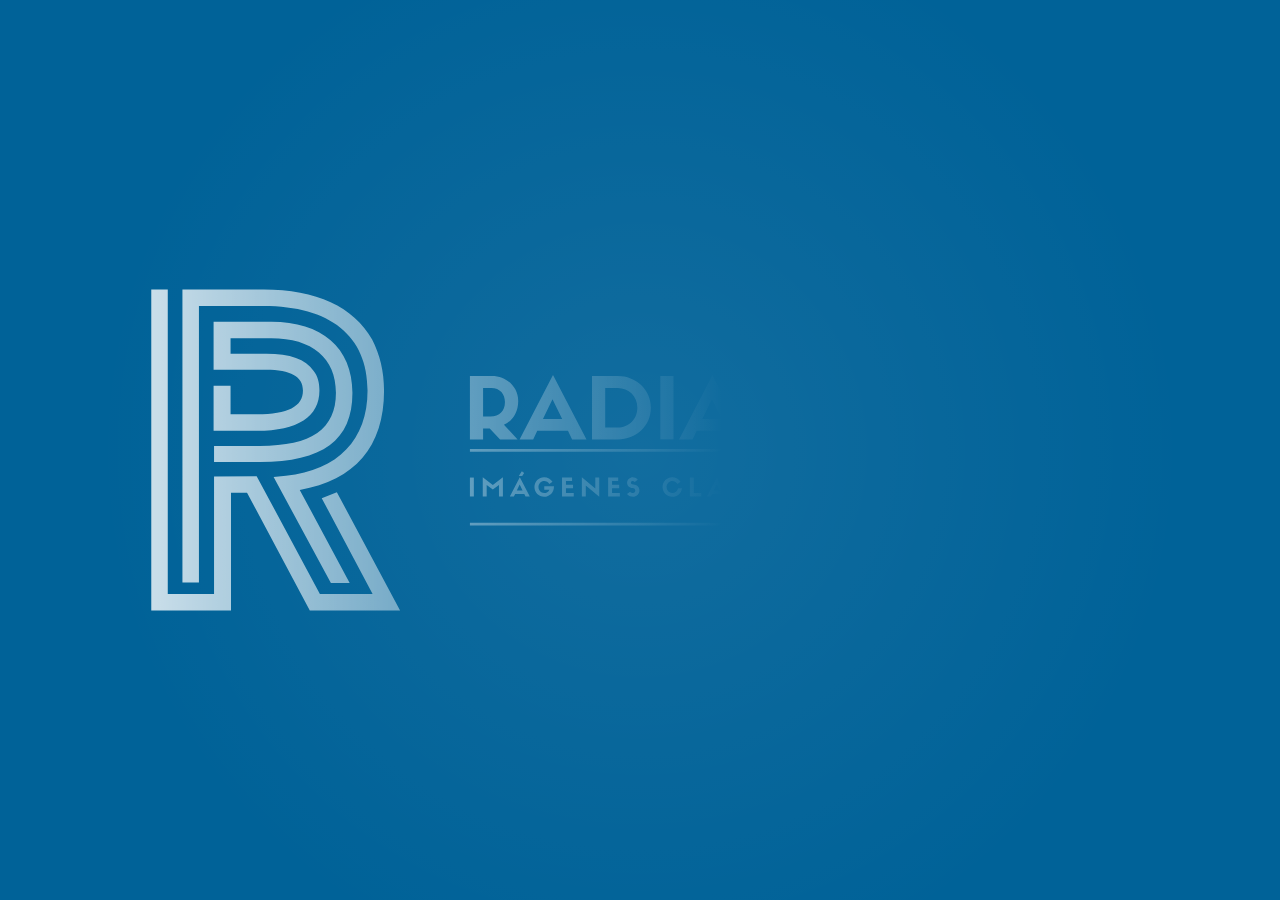
<file: index.html>
<!DOCTYPE html>
<html lang="es">
   <head>
      <!-- basic -->
      <meta charset="utf-8">
      <meta http-equiv="X-UA-Compatible" content="IE=edge">
      <!-- mobile metas -->
      <meta name="viewport" content="width=device-width, initial-scale=1">
      <meta name="viewport" content="initial-scale=1, maximum-scale=1">
      <link rel="icon" type="image/jpg" href="images/logo/Logo Azul.svg"/>
      <!-- site metas -->
      <title>RadiantView</title>
      <meta name="keywords" content="">
      <meta name="description" content="">
      <meta name="author" content="">
      <link rel="stylesheet" href="css/style.css" />
   </head>
   <body class="dashboard dashboard_1">
      <div id="intro">
         <img src="images/logo/IntroWEB.svg" alt="Imagen de introducción">
     </div>
      <script src="js/jquery.min.js"></script>
      <script src="js/popper.min.js"></script>
      <script src="js/bootstrap.min.js"></script>
      <!-- wow animation -->
      <script src="js/animate.js"></script>
      <!-- select country -->
      <script src="js/bootstrap-select.js"></script>
      <!-- owl carousel -->
      <script src="js/owl.carousel.js"></script> 
      <!-- nice scrollbar -->
      <script src="js/perfect-scrollbar.min.js"></script>
      <script>
         var ps = new PerfectScrollbar('#sidebar');
      </script>
      <!-- custom js -->
      <script src="js/custom.js"></script>
   </body>
</html>
</file>
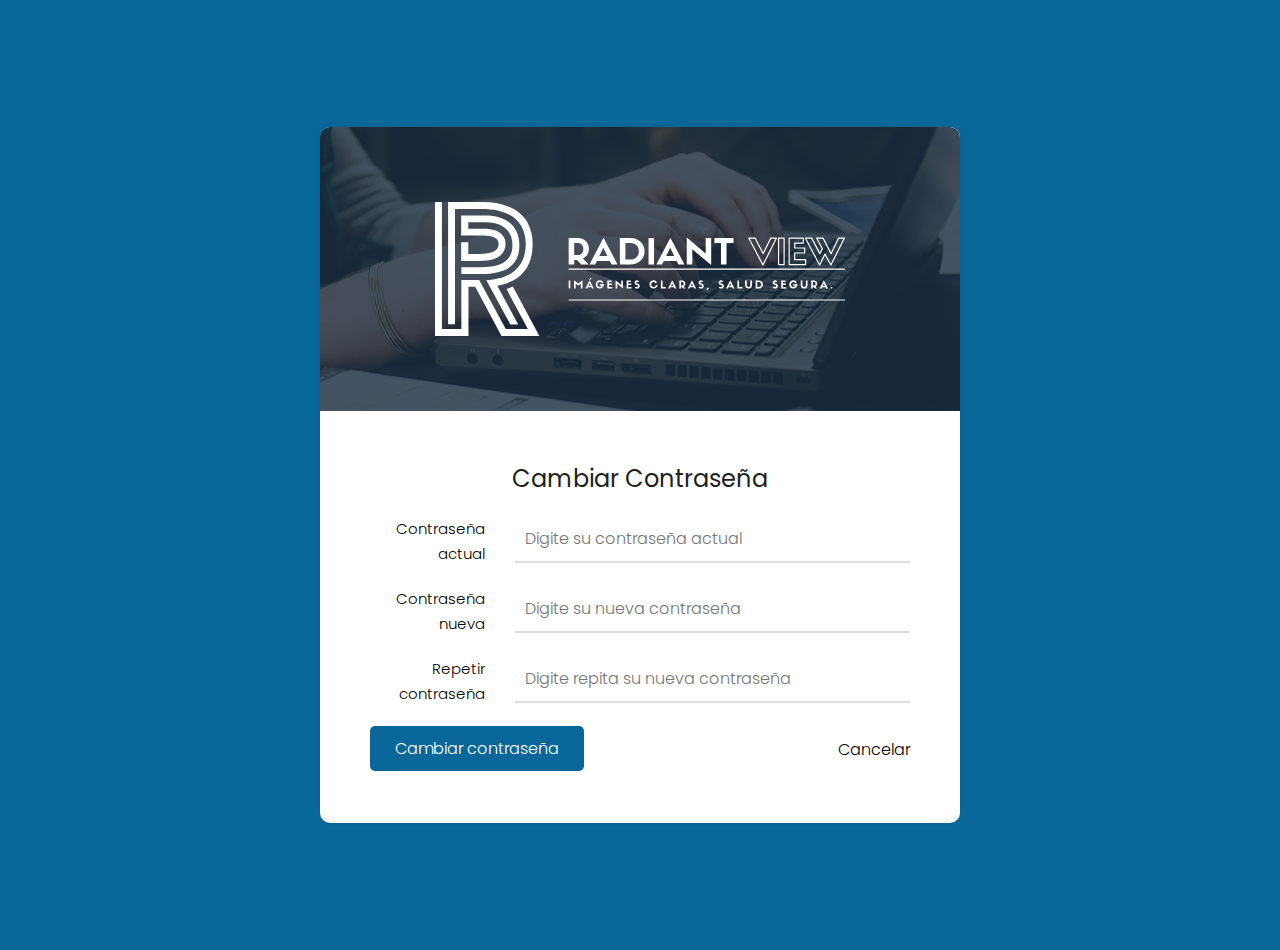
<file: CamContras.html>
<!DOCTYPE html>
<html lang="en">
   <head>
      <!-- basic -->
      <meta charset="utf-8">
      <meta http-equiv="X-UA-Compatible" content="IE=edge">
      <!-- mobile metas -->
      <meta name="viewport" content="width=device-width, initial-scale=1">
      <meta name="viewport" content="initial-scale=1, maximum-scale=1">
      <link rel="icon" type="image/jpg" href="images/logo/Logo Azul.svg"/>
      <!-- site metas -->
      <title>RadiantView - Cambiar Contraseña</title>
      <meta name="keywords" content="">
      <meta name="description" content="">
      <meta name="author" content="">
      <!-- site icon -->
      <link rel="icon" href="images/fevicon.png" type="image/png" />
      <!-- bootstrap css -->
      <link rel="stylesheet" href="css/bootstrap.min.css" />
      <!-- site css -->
      <link rel="stylesheet" href="css/style.css" />
      <!-- responsive css -->
      <link rel="stylesheet" href="css/responsive.css" />
      <!-- select bootstrap -->
      <link rel="stylesheet" href="css/bootstrap-select.css" />
      <!-- custom css -->
      <link rel="stylesheet" href="css/custom.css" />
      <!--[if lt IE 9]>
      <script src="https://oss.maxcdn.com/libs/html5shiv/3.7.0/html5shiv.js"></script>
      <script src="https://oss.maxcdn.com/libs/respond.js/1.4.2/respond.min.js"></script>
      <![endif]-->
   </head>
   <body class="inner_page login">
      <div class="full_container_form">
         <div class="container">
            <div class="center verticle_center full_height">
               <div class="login_section">
                  <div class="logo_login">
                     <div class="center">
                        <img width="410" src="images/logo/Logo Amplio Blanco.svg" alt="#" />
                     </div>
                  </div>
                  <div class="login_form">
                     <form>
                        <fieldset>
                           <div class="field text-center">
                              <h1>Cambiar Contraseña</h1>
                           </div>
                           <div class="field">
                              <label class="label_field">Contraseña actual</label>
                              <input type="email" name="email" placeholder="Digite su contraseña actual" />
                           </div>
                           <div class="field">
                              <label class="label_field">Contraseña nueva</label>
                              <input type="email" name="email" placeholder="Digite su nueva contraseña" />
                           </div>
                           <div class="field">
                              <label class="label_field">Repetir contraseña</label>
                              <input type="email" name="email" placeholder="Digite repita su nueva contraseña" />
                           </div>
                           <div class="field">
                              <a class="forgot" href="PagPrincipal.html">Cancelar</a>
                           </div>
                           <div class="field">
                              <a href="PagPrincipal.html" class="main_bt">Cambiar contraseña</a>
                           </div>
                        </fieldset>
                     </form>
                  </div>
               </div>
            </div>
         </div>
      </div>
      <!-- jQuery -->
      <script src="js/jquery.min.js"></script>
      <script src="js/popper.min.js"></script>
      <script src="js/bootstrap.min.js"></script>
      <!-- custom js -->
      <script src="js/custom.js"></script>
   </body>
</html>
</file>
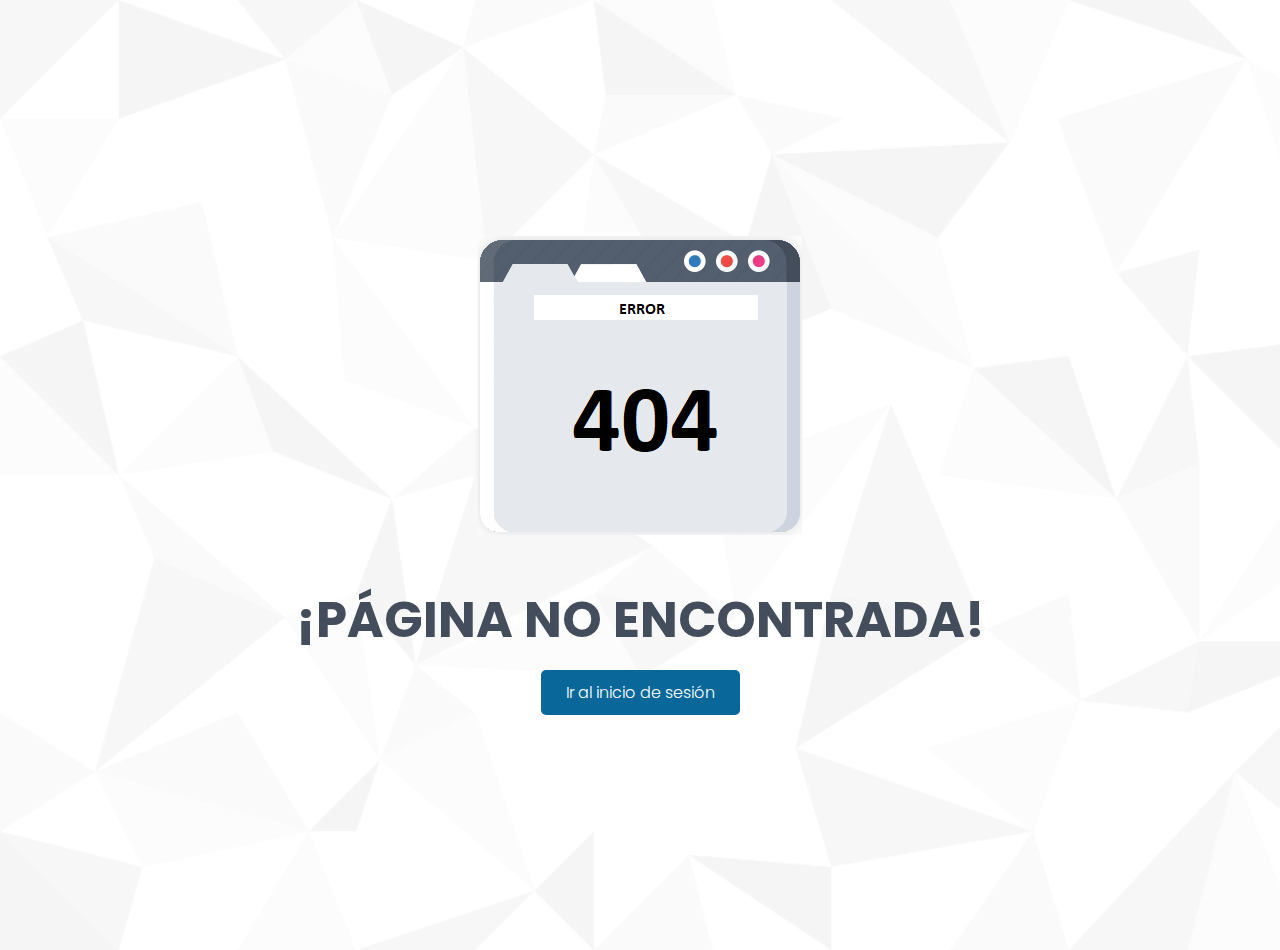
<file: Err404.html>
<!DOCTYPE html>
<html lang="en">
   <head>
      <!-- basic -->
      <meta charset="utf-8">
      <meta http-equiv="X-UA-Compatible" content="IE=edge">
      <!-- mobile metas -->
      <meta name="viewport" content="width=device-width, initial-scale=1">
      <meta name="viewport" content="initial-scale=1, maximum-scale=1">
      <!-- site metas -->
      <title>RadiantView - Error 404</title>
      <meta name="keywords" content="">
      <meta name="description" content="">
      <meta name="author" content="">
      <!-- site icon -->
      <link rel="icon" href="images/fevicon.png" type="image/png" />
      <!-- bootstrap css -->
      <link rel="stylesheet" href="css/bootstrap.min.css" />
      <!-- site css -->
      <link rel="stylesheet" href="css/style.css" />
      <!-- responsive css -->
      <link rel="stylesheet" href="css/responsive.css" />
      <!-- select bootstrap -->
      <link rel="stylesheet" href="css/bootstrap-select.css" />
      <!-- scrollbar css -->
      <link rel="stylesheet" href="css/perfect-scrollbar.css" />
      <!-- custom css -->
      <link rel="stylesheet" href="css/custom.css" />
      <!--[if lt IE 9]>
      <script src="https://oss.maxcdn.com/libs/html5shiv/3.7.0/html5shiv.js"></script>
      <script src="https://oss.maxcdn.com/libs/respond.js/1.4.2/respond.min.js"></script>
      <![endif]-->
   </head>
   <body class="inner_page error_404">
      <div class="full_container">
         <div class="container">
            <div class="center verticle_center full_height">
               <div class="error_page">
                  <div class="center">
                     <div class="error_icon">
                        <img class="img-responsive" src="images/layout_img/Error404.png" alt="#">
                     </div>
                  </div>
                  <br>
                  <h3>¡PÁGINA NO ENCONTRADA!</h3>
                  <div class="center"><a class="main_bt" href="IniSesion.html">Ir al inicio de sesión</a></div>
               </div>
            </div>
         </div>
      </div>
      <!-- jQuery -->
      <script src="js/jquery.min.js"></script>
      <script src="js/popper.min.js"></script>
      <script src="js/bootstrap.min.js"></script>
      <!-- custom js -->
      <script src="js/custom.js"></script>
   </body>
</html>
</file>
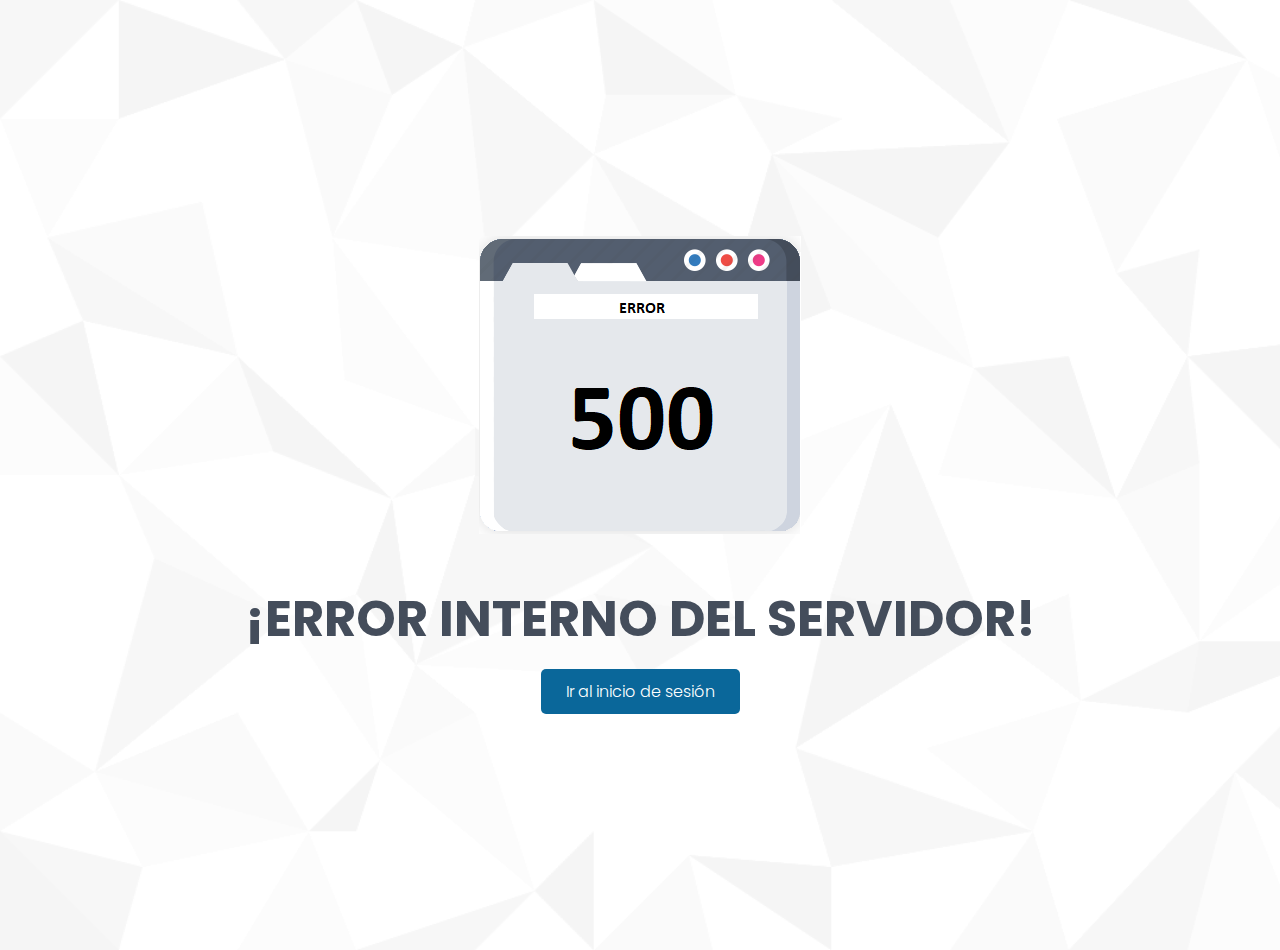
<file: Err500.html>
<!DOCTYPE html>
<html lang="en">
   <head>
      <!-- basic -->
      <meta charset="utf-8">
      <meta http-equiv="X-UA-Compatible" content="IE=edge">
      <!-- mobile metas -->
      <meta name="viewport" content="width=device-width, initial-scale=1">
      <meta name="viewport" content="initial-scale=1, maximum-scale=1">
      <link rel="icon" type="image/jpg" href="images/logo/Logo Azul.svg"/>
      <!-- site metas -->
      <title>RadiantView - Error 500</title>
      <meta name="keywords" content="">
      <meta name="description" content="">
      <meta name="author" content="">
      <!-- site icon -->
      <link rel="icon" href="images/fevicon.png" type="image/png" />
      <!-- bootstrap css -->
      <link rel="stylesheet" href="css/bootstrap.min.css" />
      <!-- site css -->
      <link rel="stylesheet" href="css/style.css" />
      <!-- responsive css -->
      <link rel="stylesheet" href="css/responsive.css" />
      <!-- select bootstrap -->
      <link rel="stylesheet" href="css/bootstrap-select.css" />
      <!-- scrollbar css -->
      <link rel="stylesheet" href="css/perfect-scrollbar.css" />
      <!-- custom css -->
      <link rel="stylesheet" href="css/custom.css" />
      <!--[if lt IE 9]>
      <script src="https://oss.maxcdn.com/libs/html5shiv/3.7.0/html5shiv.js"></script>
      <script src="https://oss.maxcdn.com/libs/respond.js/1.4.2/respond.min.js"></script>
      <![endif]-->
   </head>
   <body class="inner_page error_404">
      <div class="full_container">
         <div class="container">
            <div class="center verticle_center full_height">
               <div class="error_page">
                  <div class="center">
                     <div class="error_icon">
                        <img class="img-responsive" src="images/layout_img/Error500.png" alt="#">
                     </div>
                  </div>
                  <br>
                  <h3>¡ERROR INTERNO DEL SERVIDOR!</h3>
                  <div class="center"><a class="main_bt" href="IniSesion.html".html">Ir al inicio de sesión</a></div>
               </div>
            </div>
         </div>
      </div>
      <!-- jQuery -->
      <script src="js/jquery.min.js"></script>
      <script src="js/popper.min.js"></script>
      <script src="js/bootstrap.min.js"></script>
      <!-- custom js -->
      <script src="js/custom.js"></script>
   </body>
</html>
</file>
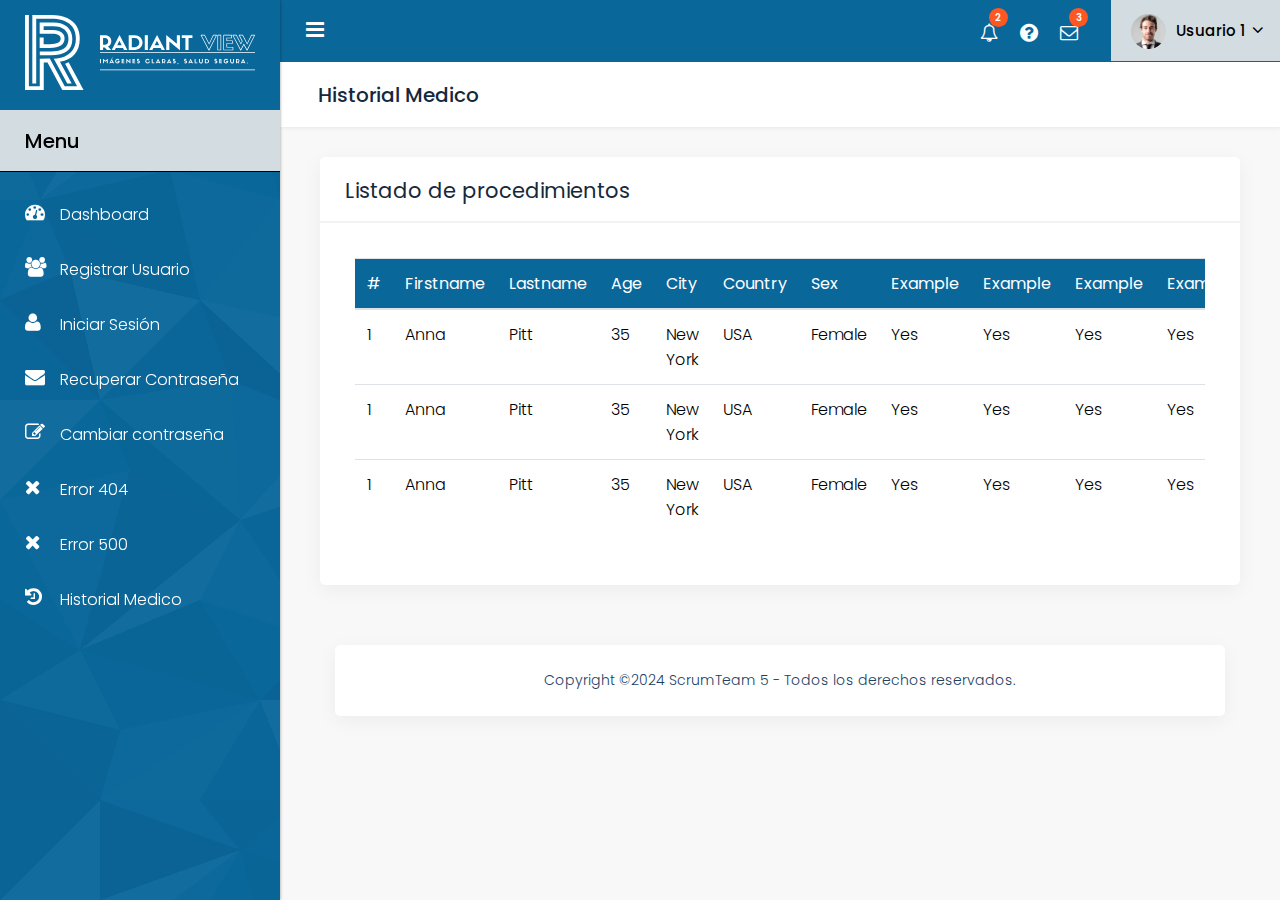
<file: HisMedico.html>
<!DOCTYPE html>
<html lang="es">
   <head>
      <!-- basic -->
      <meta charset="utf-8">
      <meta http-equiv="X-UA-Compatible" content="IE=edge">
      <!-- mobile metas -->
      <meta name="viewport" content="width=device-width, initial-scale=1">
      <meta name="viewport" content="initial-scale=1, maximum-scale=1">
      <link rel="icon" type="image/jpg" href="images/logo/Logo Azul.svg"/>
      <!-- site metas -->
      <title>RadiantView - Historial Medico</title>
      <meta name="keywords" content="">
      <meta name="description" content="">
      <meta name="author" content="">
      <!-- site icon -->
      <link rel="icon" href="images/fevicon.png" type="image/png" />
      <!-- bootstrap css -->
      <link rel="stylesheet" href="css/bootstrap.min.css" />
      <!-- site css -->
      <link rel="stylesheet" href="css/style.css" />
      <!-- responsive css -->
      <link rel="stylesheet" href="css/responsive.css" />
      <!-- select bootstrap -->
      <link rel="stylesheet" href="css/bootstrap-select.css" />
      <!-- scrollbar css -->
      <link rel="stylesheet" href="css/perfect-scrollbar.css" />
      <!-- custom css -->
      <link rel="stylesheet" href="css/custom.css" />
      <!--[if lt IE 9]>
      <script src="https://oss.maxcdn.com/libs/html5shiv/3.7.0/html5shiv.js"></script>
      <script src="https://oss.maxcdn.com/libs/respond.js/1.4.2/respond.min.js"></script>
      <![endif]-->
   </head>

   <body class="dashboard dashboard_1">
      <div class="full_container">
         <div class="inner_container">
            <!-- Sidebar  -->
            <nav id="sidebar">
               <div class="sidebar_blog_1">
                  <div class="sidebar-header">
                     <div class="logo_section">
                        <a href="PagPrincipal.html"><img class="logo_icon img-responsive" src="images/logo/Logo Azul.svg" alt="#" /></a>
                     </div>
                  </div>
                  <div class="sidebar_user_info">
                     <div class="icon_setting"></div>
                     <div class="user_profle_side">
                        <div class="user_img"><img class="img-responsive" src="images/logo/Logo Amplio Blanco.svg" alt="#" /></div>

                     </div>
                  </div>
               </div>
               <div class="sidebar_blog_2">
                  <h4>Menu</h4>
                  <ul class="list-unstyled components">
                     <li class="active">
                        <a href="PagPrincipal.html"><i class="fa fa-dashboard"></i> <span>Dashboard</span></a>
                        <a href="RegUsuario.html"><i class="fa fa-users"></i> <span>Registrar Usuario</span></a>
                        <a href="IniSesion.html"><i class="fa fa-user"></i> <span>Iniciar Sesión</span></a>
                        <a href="RecContras.html"><i class="fa fa-envelope"></i> <span>Recuperar Contraseña</span></a>
                        <a href="CamContras.html"><i class="fa fa-edit"></i> <span>Cambiar contraseña</span></a>
                        <a href="Err404.html"><i class="fa fa-times"></i> <span>Error 404</span></a>
                        <a href="Err500.html"><i class="fa fa-times"></i> <span>Error 500</span></a>
                        <a href="HisMedico.html"><i class="fa fa-history"></i> <span>Historial Medico</span></a>
                     </li>
                  </ul>
               </div>
            </nav>
            <!-- end sidebar -->
            <!-- right content -->
            <div id="content">
               <!-- topbar -->
               <div class="topbar">
                  <nav class="navbar navbar-expand-lg navbar-light">
                     <div class="full">
                        <button type="button" id="sidebarCollapse" class="sidebar_toggle"><i class="fa fa-bars"></i></button>
                        <div class="right_topbar">
                           <div class="icon_info">
                              <ul>
                                 <li><a href="#"><i class="fa fa-bell-o"></i><span class="badge">2</span></a></li>
                                 <li><a href="#"><i class="fa fa-question-circle"></i></a></li>
                                 <li><a href="#"><i class="fa fa-envelope-o"></i><span class="badge">3</span></a></li>
                              </ul>
                              <ul class="user_profile_dd">
                                 <li>
                                    <a class="dropdown-toggle" data-toggle="dropdown"><img class="img-responsive rounded-circle" src="images/layout_img/user_img.jpg" alt="#" /><span class="name_user">Usuario 1</span></a>
                                    <div class="dropdown-menu">
                                       <a class="dropdown-item" href="Perfil.html"><i class="fa fa-pencil-square-o"></i><span>&nbsp;Mi perfil</span></a>
                                       <a class="dropdown-item" href="#"><i class="fa fa-gears"></i><span>&nbsp;Ajustes</span></a>
                                       <a class="dropdown-item" href="#"><i class="fa fa-question-circle"></i><span>&nbsp;Ayuda</span></a>
                                       <a type="button" class="model_bt" data-toggle="modal" data-target="#CerrarSesion"><i class="fa fa-sign-out"></i><span>&nbsp;Cerrar Sesión</span></a>
                                    </div>
                                 </li>
                              </ul>
                           </div>
                        </div>
                     </div>
                  </nav>
               </div>
               <!-- end topbar -->
               <!-- dashboard inner -->
               <div class="midde_cont">
                  <div class="container-fluid">
                     <div class="row column_title">
                        <div class="col-md-12">
                           <div class="page_title">
                              <h2>Historial Medico</h2>
                           </div>
                        </div>
                     </div>
                     <div class="row column1">
                        <!-- Contenido aqui-->
                        <div class="col-md-12">
                           <div class="white_shd full margin_bottom_30">
                              <div class="full graph_head">
                                 <div class="heading1 margin_0">
                                    <h2>Listado de procedimientos</h2>
                                 </div>
                              </div>
                              <div class="table_section padding_infor_info">
                                 <div class="table-responsive-sm">
                                    <table class="table">
                                       <thead>
                                          <tr>
                                             <th>#</th>
                                             <th>Firstname</th>
                                             <th>Lastname</th>
                                             <th>Age</th>
                                             <th>City</th>
                                             <th>Country</th>
                                             <th>Sex</th>
                                             <th>Example</th>
                                             <th>Example</th>
                                             <th>Example</th>
                                             <th>Example</th>
                                          </tr>
                                       </thead>
                                       <tbody>
                                          <tr>
                                             <td>1</td>
                                             <td>Anna</td>
                                             <td>Pitt</td>
                                             <td>35</td>
                                             <td>New York</td>
                                             <td>USA</td>
                                             <td>Female</td>
                                             <td>Yes</td>
                                             <td>Yes</td>
                                             <td>Yes</td>
                                             <td>Yes</td>
                                          </tr>
                                          <tr>
                                             <td>1</td>
                                             <td>Anna</td>
                                             <td>Pitt</td>
                                             <td>35</td>
                                             <td>New York</td>
                                             <td>USA</td>
                                             <td>Female</td>
                                             <td>Yes</td>
                                             <td>Yes</td>
                                             <td>Yes</td>
                                             <td>Yes</td>
                                          </tr>
                                          <tr>
                                             <td>1</td>
                                             <td>Anna</td>
                                             <td>Pitt</td>
                                             <td>35</td>
                                             <td>New York</td>
                                             <td>USA</td>
                                             <td>Female</td>
                                             <td>Yes</td>
                                             <td>Yes</td>
                                             <td>Yes</td>
                                             <td>Yes</td>
                                          </tr>
                                       </tbody>
                                    </table>
                                 </div>
                              </div>
                           </div>
                        </div>
                        <!-- Fin Contenido -->
                     </div>
                  <!-- footer -->
                  <div class="container-fluid">
                     <div class="footer">
                        <p>Copyright ©2024 ScrumTeam 5 - Todos los derechos reservados.</p>
                     </div>
                  </div>
               </div>
               <!-- end dashboard inner -->
            </div>
         </div>
         <!-- model popup -->
         <!-- The Modal -->
         <div class="modal fade" id="CerrarSesion">
            <div class="modal-dialog">
               <div class="modal-content">
                  <!-- Modal Header -->
                  <div class="modal-header">
                     <h4 class="modal-title">Cerrar sesión</h4>
                     <button type="button" class="close" data-dismiss="modal">&times;</button>
                  </div>
                  <!-- Modal body -->
                  <div class="modal-body">
                     <p>¿Está seguro que quiere cerrar la sesión?</p>
                  </div>
                  <!-- Modal footer -->
                  <div class="modal-footer">
                     <a href="index.html" class="main_bt">Aceptar</a>
                     <a href="" class="main_bt">Cancelar</a>
                  </div>
               </div>
            </div>
         </div>
         <!-- end model popup -->
      </div>
      <!-- jQuery -->
      <script src="js/jquery.min.js"></script>
      <script src="js/popper.min.js"></script>
      <script src="js/bootstrap.min.js"></script>
      <!-- wow animation -->
      <script src="js/animate.js"></script>
      <!-- select country -->
      <script src="js/bootstrap-select.js"></script>
      <!-- owl carousel -->
      <script src="js/owl.carousel.js"></script> 
      <!-- nice scrollbar -->
      <script src="js/perfect-scrollbar.min.js"></script>
      <script>
         var ps = new PerfectScrollbar('#sidebar');
      </script>
      <!-- custom js -->
      <script src="js/custom.js"></script>
   </body>
</html>
</file>
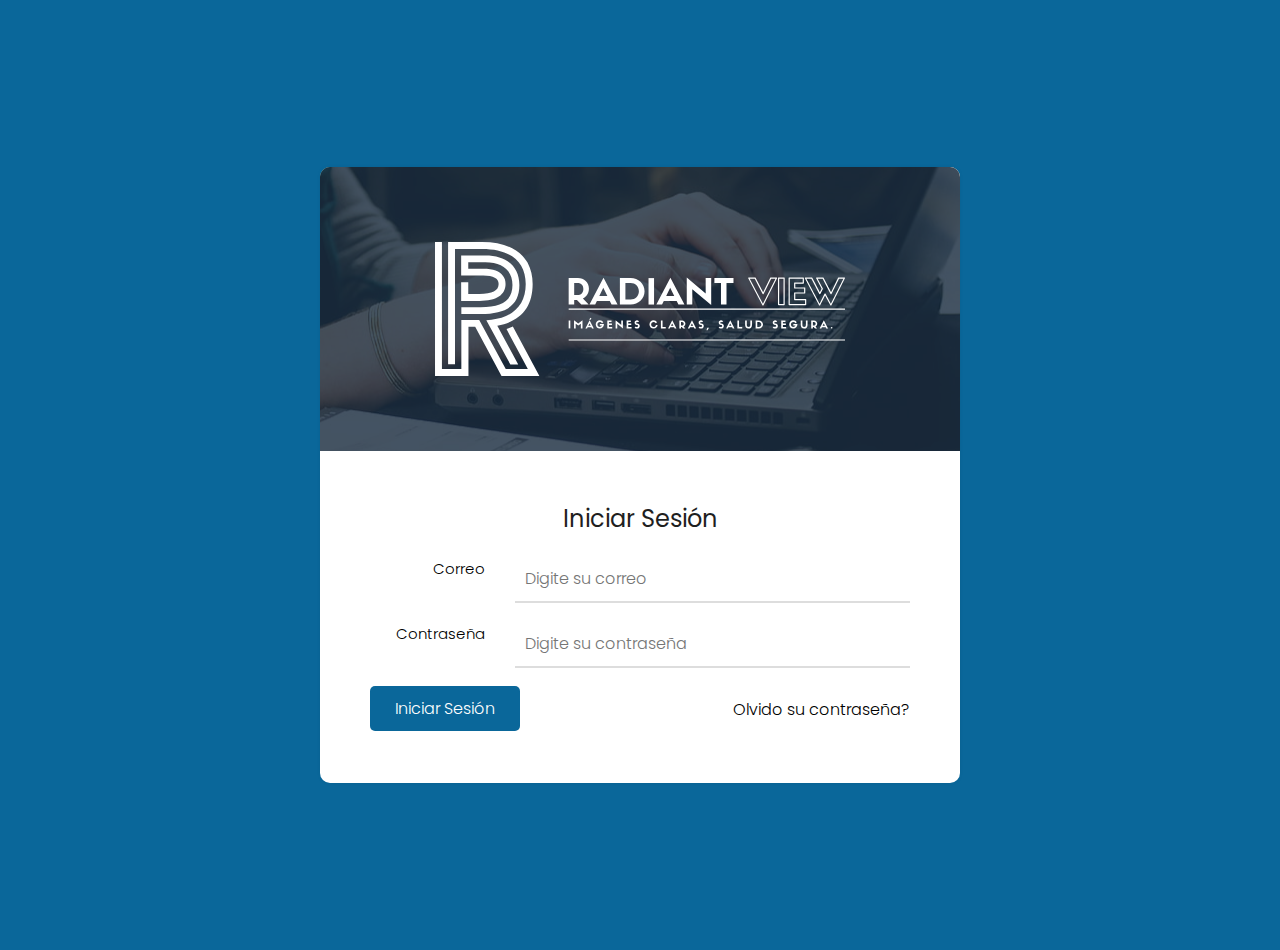
<file: IniSesion.html>
<!DOCTYPE html>
<html lang="en">
   <head>
      <!-- basic -->
      <meta charset="utf-8">
      <meta http-equiv="X-UA-Compatible" content="IE=edge">
      <!-- mobile metas -->
      <meta name="viewport" content="width=device-width, initial-scale=1">
      <meta name="viewport" content="initial-scale=1, maximum-scale=1">
      <link rel="icon" type="image/jpg" href="images/logo/Logo Azul.svg"/>
      <!-- site metas -->
      <title>RadiantView - Inicior Sesión</title>
      <meta name="keywords" content="">
      <meta name="description" content="">
      <meta name="author" content="">
      <!-- site icon -->
      <link rel="icon" href="images/fevicon.png" type="image/png" />
      <!-- bootstrap css -->
      <link rel="stylesheet" href="css/bootstrap.min.css" />
      <!-- site css -->
      <link rel="stylesheet" href="css/style.css" />
      <!-- responsive css -->
      <link rel="stylesheet" href="css/responsive.css" />
      <!-- select bootstrap -->
      <link rel="stylesheet" href="css/bootstrap-select.css" />
      <!-- custom css -->
      <link rel="stylesheet" href="css/custom.css" />
      <!--[if lt IE 9]>
      <script src="https://oss.maxcdn.com/libs/html5shiv/3.7.0/html5shiv.js"></script>
      <script src="https://oss.maxcdn.com/libs/respond.js/1.4.2/respond.min.js"></script>
      <![endif]-->
   </head>
   <body class="inner_page login">
      <div class="full_container_form">
         <div class="container">
            <div class="center verticle_center full_height">
               <div class="login_section">
                  <div class="logo_login">
                     <div class="center">
                        <img width="410" src="images/logo/Logo Amplio Blanco.svg" alt="#" />
                     </div>
                  </div>
                  <div class="login_form">
                     <form>
                        <fieldset>
                           <div class="field text-center">
                              <h1>Iniciar Sesión</h1>
                           </div>
                           <div class="field">
                              <label class="label_field">Correo</label>
                              <input type="email" name="email" placeholder="Digite su correo" />
                           </div>
                           <div class="field">
                              <label class="label_field">Contraseña</label>
                              <input type="password" name="password" placeholder="Digite su contraseña" />
                           </div>
                           <div class="field">
                              <a class="forgot" href="RecContras.html">Olvido su contraseña?</a>
                           </div>
                           <div class="field">
                              <a href="PagPrincipal.html" class="main_bt">Iniciar Sesión</a>
                           </div>
                        </fieldset>
                     </form>
                  </div>
               </div>
            </div>
         </div>
      </div>
      <!-- jQuery -->
      <script src="js/jquery.min.js"></script>
      <script src="js/popper.min.js"></script>
      <script src="js/bootstrap.min.js"></script>
      <!-- custom js -->
      <script src="js/custom.js"></script>
   </body>
</html>
</file>
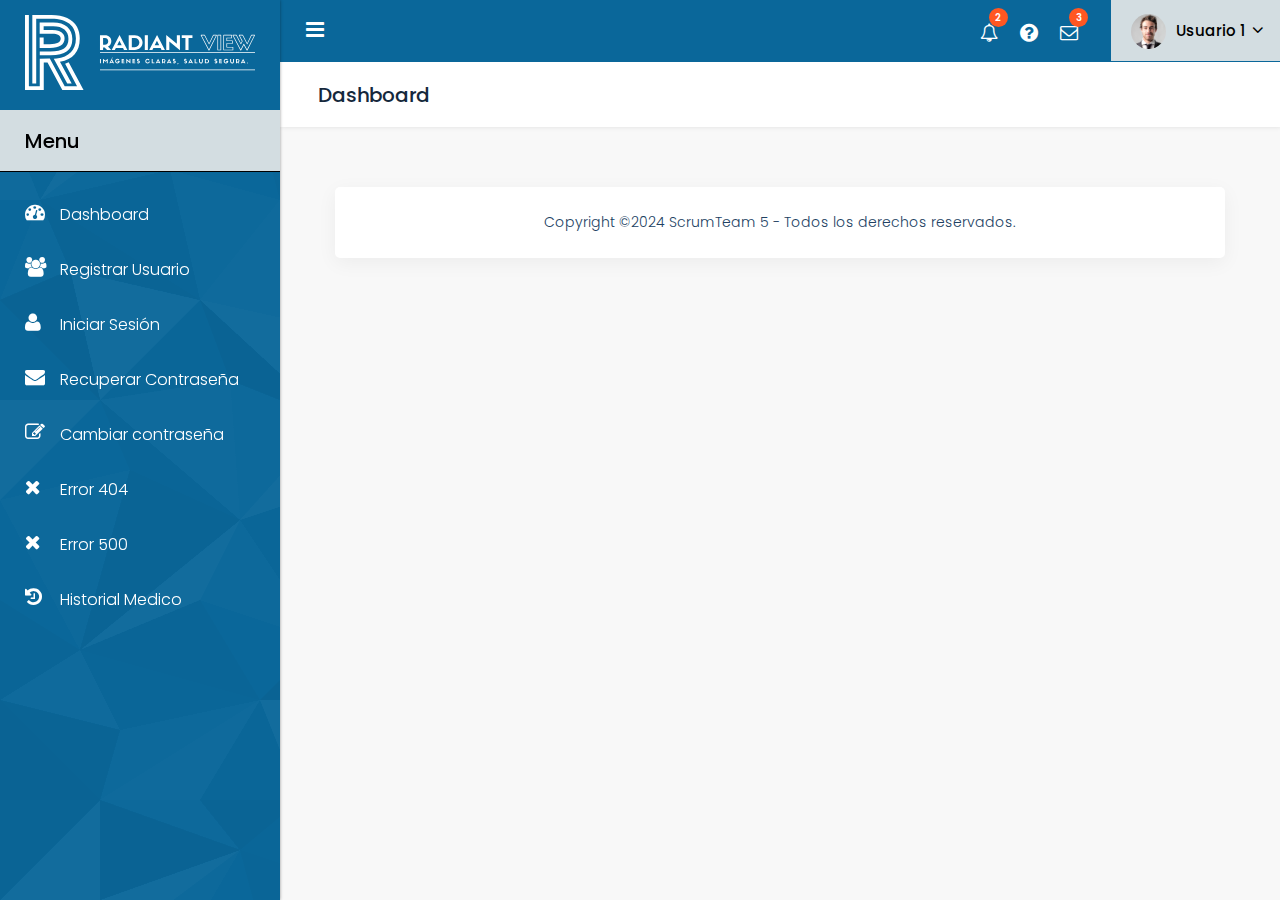
<file: PagPrincipal.html>
<!DOCTYPE html>
<html lang="es">
   <head>
      <!-- basic -->
      <meta charset="utf-8">
      <meta http-equiv="X-UA-Compatible" content="IE=edge">
      <!-- mobile metas -->
      <meta name="viewport" content="width=device-width, initial-scale=1">
      <meta name="viewport" content="initial-scale=1, maximum-scale=1">
      <link rel="icon" type="image/jpg" href="images/logo/Logo Azul.svg"/>
      <!-- site metas -->
      <title>RadiantView - Inicio</title>
      <meta name="keywords" content="">
      <meta name="description" content="">
      <meta name="author" content="">
      <!-- site icon -->
      <link rel="icon" href="images/fevicon.png" type="image/png" />
      <!-- bootstrap css -->
      <link rel="stylesheet" href="css/bootstrap.min.css" />
      <!-- site css -->
      <link rel="stylesheet" href="css/style.css" />
      <!-- responsive css -->
      <link rel="stylesheet" href="css/responsive.css" />
      <!-- select bootstrap -->
      <link rel="stylesheet" href="css/bootstrap-select.css" />
      <!-- scrollbar css -->
      <link rel="stylesheet" href="css/perfect-scrollbar.css" />
      <!-- custom css -->
      <link rel="stylesheet" href="css/custom.css" />
      <!--[if lt IE 9]>
      <script src="https://oss.maxcdn.com/libs/html5shiv/3.7.0/html5shiv.js"></script>
      <script src="https://oss.maxcdn.com/libs/respond.js/1.4.2/respond.min.js"></script>
      <![endif]-->
   </head>
   <body class="dashboard dashboard_1">
      <div class="full_container">
         <div class="inner_container">
            <!-- Sidebar  -->
            <nav id="sidebar">
               <div class="sidebar_blog_1">
                  <div class="sidebar-header">
                     <div class="logo_section">
                        <a href="PagPrincipal.html"><img class="logo_icon img-responsive" src="images/logo/Logo Azul.svg" alt="#" /></a>
                     </div>
                  </div>
                  <div class="sidebar_user_info">
                     <div class="icon_setting"></div>
                     <div class="user_profle_side">
                        <div class="user_img"><img class="img-responsive" src="images/logo/Logo Amplio Blanco.svg" alt="#" /></div>

                     </div>
                  </div>
               </div>
               <div class="sidebar_blog_2">
                  <h4>Menu</h4>
                  <ul class="list-unstyled components">
                     <li class="active">
                        <a href="PagPrincipal.html"><i class="fa fa-dashboard"></i> <span>Dashboard</span></a>
                        <a href="RegUsuario.html"><i class="fa fa-users"></i> <span>Registrar Usuario</span></a>
                        <a href="IniSesion.html"><i class="fa fa-user"></i> <span>Iniciar Sesión</span></a>
                        <a href="RecContras.html"><i class="fa fa-envelope"></i> <span>Recuperar Contraseña</span></a>
                        <a href="CamContras.html"><i class="fa fa-edit"></i> <span>Cambiar contraseña</span></a>
                        <a href="Err404.html"><i class="fa fa-times"></i> <span>Error 404</span></a>
                        <a href="Err500.html"><i class="fa fa-times"></i> <span>Error 500</span></a>
                        <a href="HisMedico.html"><i class="fa fa-history"></i> <span>Historial Medico</span></a>
                     </li>
                  </ul>
               </div>
            </nav>
            <!-- end sidebar -->
            <!-- right content -->
            <div id="content">
               <!-- topbar -->
               <div class="topbar">
                  <nav class="navbar navbar-expand-lg navbar-light">
                     <div class="full">
                        <button type="button" id="sidebarCollapse" class="sidebar_toggle"><i class="fa fa-bars"></i></button>
                        <div class="right_topbar">
                           <div class="icon_info">
                              <ul>
                                 <li><a href="#"><i class="fa fa-bell-o"></i><span class="badge">2</span></a></li>
                                 <li><a href="#"><i class="fa fa-question-circle"></i></a></li>
                                 <li><a href="#"><i class="fa fa-envelope-o"></i><span class="badge">3</span></a></li>
                              </ul>
                              <ul class="user_profile_dd">
                                 <li>
                                    <a class="dropdown-toggle" data-toggle="dropdown"><img class="img-responsive rounded-circle" src="images/layout_img/user_img.jpg" alt="#" /><span class="name_user">Usuario 1</span></a>
                                    <div class="dropdown-menu">
                                       <a class="dropdown-item" href="Perfil.html"><i class="fa fa-pencil-square-o"></i><span>&nbsp;Mi perfil</span></a>
                                       <a class="dropdown-item" href="#"><i class="fa fa-gears"></i><span>&nbsp;Ajustes</span></a>
                                       <a class="dropdown-item" href="#"><i class="fa fa-question-circle"></i><span>&nbsp;Ayuda</span></a>
                                       <a type="button" class="model_bt" data-toggle="modal" data-target="#CerrarSesion"><i class="fa fa-sign-out"></i><span>&nbsp;Cerrar Sesión</span></a>
                                    </div>
                                 </li>
                              </ul>
                           </div>
                        </div>
                     </div>
                  </nav>
               </div>
               <!-- end topbar -->
               <!-- dashboard inner -->
               <div class="midde_cont">
                  <div class="container-fluid">
                     <div class="row column_title">
                        <div class="col-md-12">
                           <div class="page_title">
                              <h2>Dashboard</h2>
                           </div>
                        </div>
                     </div>

                  <!-- footer -->
                  <div class="container-fluid">
                     <div class="footer">
                        <p>Copyright ©2024 ScrumTeam 5 - Todos los derechos reservados.</p>
                     </div>
                  </div>
               </div>
               <!-- end dashboard inner -->
            </div>
         </div>
         <!-- model popup -->
         <!-- The Modal -->
         <div class="modal fade" id="CerrarSesion">
            <div class="modal-dialog">
               <div class="modal-content">
                  <!-- Modal Header -->
                  <div class="modal-header">
                     <h4 class="modal-title">Cerrar sesión</h4>
                     <button type="button" class="close" data-dismiss="modal">&times;</button>
                  </div>
                  <!-- Modal body -->
                  <div class="modal-body">
                     <p>¿Está seguro que quiere cerrar la sesión?</p>
                  </div>
                  <!-- Modal footer -->
                  <div class="modal-footer">
                     <a href="index.html" class="main_bt">Aceptar</a>
                     <a href="" class="main_bt">Cancelar</a>
                  </div>
               </div>
            </div>
         </div>
         <!-- end model popup -->
      </div>
      <!-- jQuery -->
      <script src="js/jquery.min.js"></script>
      <script src="js/popper.min.js"></script>
      <script src="js/bootstrap.min.js"></script>
      <!-- wow animation -->
      <script src="js/animate.js"></script>
      <!-- select country -->
      <script src="js/bootstrap-select.js"></script>
      <!-- owl carousel -->
      <script src="js/owl.carousel.js"></script> 
      <!-- nice scrollbar -->
      <script src="js/perfect-scrollbar.min.js"></script>
      <script>
         var ps = new PerfectScrollbar('#sidebar');
      </script>
      <!-- custom js -->
      <script src="js/custom.js"></script>
   </body>
</html>
</file>
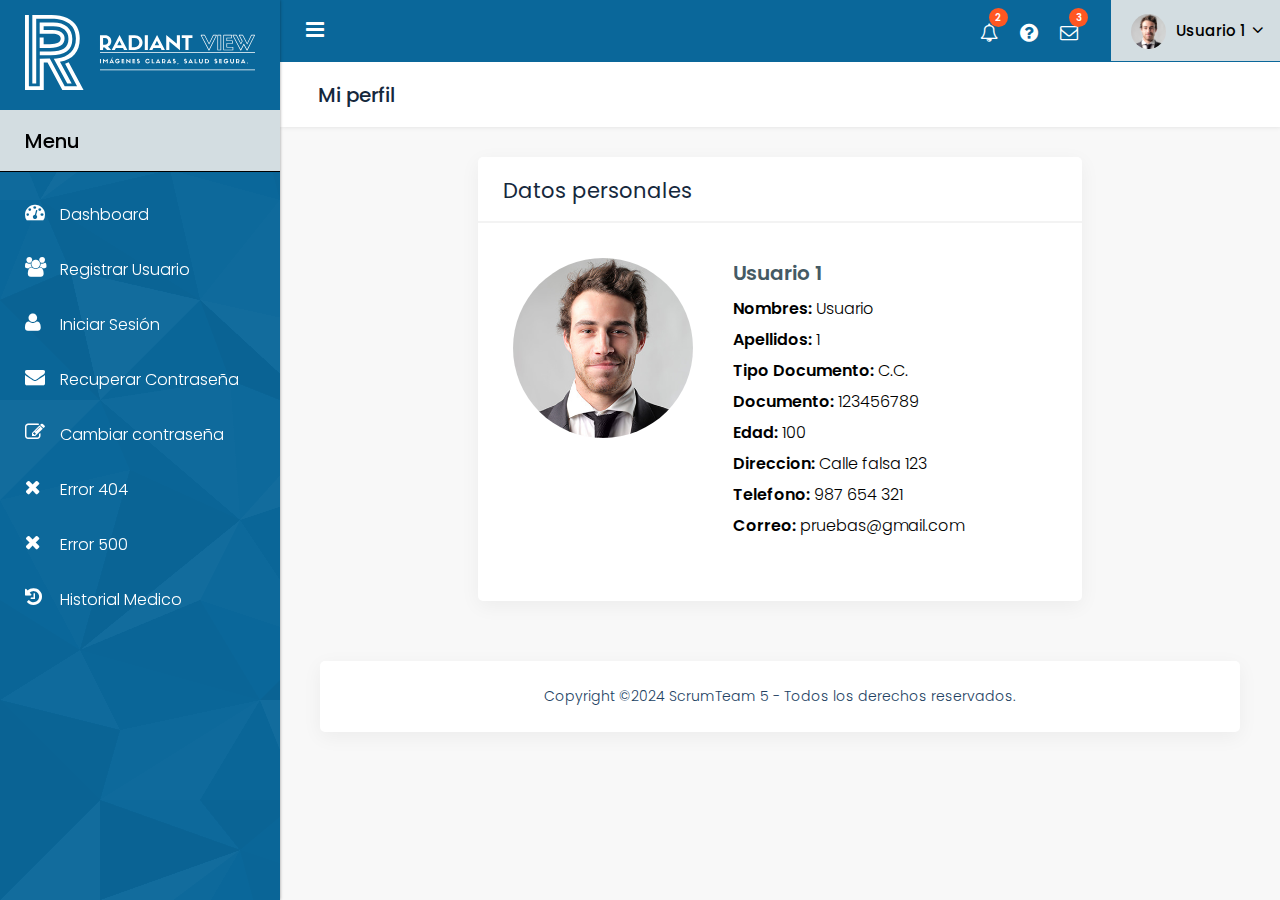
<file: Perfil.html>
<!DOCTYPE html>
<html lang="es">
   <head>
      <!-- basic -->
      <meta charset="utf-8">
      <meta http-equiv="X-UA-Compatible" content="IE=edge">
      <!-- mobile metas -->
      <meta name="viewport" content="width=device-width, initial-scale=1">
      <meta name="viewport" content="initial-scale=1, maximum-scale=1">
      <link rel="icon" type="image/jpg" href="images/logo/Logo Azul.svg"/>
      <!-- site metas -->
      <title>RadiantView - Inicio</title>
      <meta name="keywords" content="">
      <meta name="description" content="">
      <meta name="author" content="">
      <!-- site icon -->
      <link rel="icon" href="images/fevicon.png" type="image/png" />
      <!-- bootstrap css -->
      <link rel="stylesheet" href="css/bootstrap.min.css" />
      <!-- site css -->
      <link rel="stylesheet" href="css/style.css" />
      <!-- responsive css -->
      <link rel="stylesheet" href="css/responsive.css" />
      <!-- select bootstrap -->
      <link rel="stylesheet" href="css/bootstrap-select.css" />
      <!-- scrollbar css -->
      <link rel="stylesheet" href="css/perfect-scrollbar.css" />
      <!-- custom css -->
      <link rel="stylesheet" href="css/custom.css" />
      <!--[if lt IE 9]>
      <script src="https://oss.maxcdn.com/libs/html5shiv/3.7.0/html5shiv.js"></script>
      <script src="https://oss.maxcdn.com/libs/respond.js/1.4.2/respond.min.js"></script>
      <![endif]-->
   </head>

   <body class="dashboard dashboard_1">
      <div class="full_container">
         <div class="inner_container">
            <!-- Sidebar  -->
            <nav id="sidebar">
               <div class="sidebar_blog_1">
                  <div class="sidebar-header">
                     <div class="logo_section">
                        <a href="PagPrincipal.html"><img class="logo_icon img-responsive" src="images/logo/Logo Azul.svg" alt="#" /></a>
                     </div>
                  </div>
                  <div class="sidebar_user_info">
                     <div class="icon_setting"></div>
                     <div class="user_profle_side">
                        <div class="user_img"><img class="img-responsive" src="images/logo/Logo Amplio Blanco.svg" alt="#" /></div>

                     </div>
                  </div>
               </div>
               <div class="sidebar_blog_2">
                  <h4>Menu</h4>
                  <ul class="list-unstyled components">
                     <li class="active">
                        <a href="PagPrincipal.html"><i class="fa fa-dashboard"></i> <span>Dashboard</span></a>
                        <a href="RegUsuario.html"><i class="fa fa-users"></i> <span>Registrar Usuario</span></a>
                        <a href="IniSesion.html"><i class="fa fa-user"></i> <span>Iniciar Sesión</span></a>
                        <a href="RecContras.html"><i class="fa fa-envelope"></i> <span>Recuperar Contraseña</span></a>
                        <a href="CamContras.html"><i class="fa fa-edit"></i> <span>Cambiar contraseña</span></a>
                        <a href="Err404.html"><i class="fa fa-times"></i> <span>Error 404</span></a>
                        <a href="Err500.html"><i class="fa fa-times"></i> <span>Error 500</span></a>
                        <a href="HisMedico.html"><i class="fa fa-history"></i> <span>Historial Medico</span></a>
                     </li>
                  </ul>
               </div>
            </nav>
            <!-- end sidebar -->
            <!-- right content -->
            <div id="content">
               <!-- topbar -->
               <div class="topbar">
                  <nav class="navbar navbar-expand-lg navbar-light">
                     <div class="full">
                        <button type="button" id="sidebarCollapse" class="sidebar_toggle"><i class="fa fa-bars"></i></button>
                        <div class="right_topbar">
                           <div class="icon_info">
                              <ul>
                                 <li><a href="#"><i class="fa fa-bell-o"></i><span class="badge">2</span></a></li>
                                 <li><a href="#"><i class="fa fa-question-circle"></i></a></li>
                                 <li><a href="#"><i class="fa fa-envelope-o"></i><span class="badge">3</span></a></li>
                              </ul>
                              <ul class="user_profile_dd">
                                 <li>
                                    <a class="dropdown-toggle" data-toggle="dropdown"><img class="img-responsive rounded-circle" src="images/layout_img/user_img.jpg" alt="#" /><span class="name_user">Usuario 1</span></a>
                                    <div class="dropdown-menu">
                                       <a class="dropdown-item" href="Perfil.html"><i class="fa fa-pencil-square-o"></i><span>&nbsp;Mi perfil</span></a>
                                       <a class="dropdown-item" href="#"><i class="fa fa-gears"></i><span>&nbsp;Ajustes</span></a>
                                       <a class="dropdown-item" href="#"><i class="fa fa-question-circle"></i><span>&nbsp;Ayuda</span></a>
                                       <a type="button" class="model_bt" data-toggle="modal" data-target="#CerrarSesion"><i class="fa fa-sign-out"></i><span>&nbsp;Cerrar Sesión</span></a>
                                    </div>
                                 </li>
                              </ul>
                           </div>
                        </div>
                     </div>
                  </nav>
               </div>
               <!-- end topbar -->
               <!-- dashboard inner -->
               <div class="midde_cont">
                  <div class="container-fluid">
                     <div class="row column_title">
                        <div class="col-md-12">
                           <div class="page_title">
                              <h2>Mi perfil</h2>
                           </div>
                        </div>
                     </div>
                     <div class="row column1">
                        <div class="col-md-2"></div>
                        <div class="col-md-8">
                           <div class="white_shd full margin_bottom_30">
                              <div class="full graph_head">
                                 <div class="heading1 margin_0">
                                    <h2>Datos personales</h2>
                                 </div>
                              </div>
                              <div class="full price_table padding_infor_info">
                                 <div class="row">
                                    <!-- user profile section --> 
                                    <!-- profile image -->
                                    <div class="col-lg-12">
                                       <div class="full dis_flex center_text">
                                          <div class="profile_img"><img width="180" class="rounded-circle" src="images/layout_img/user_img.jpg" alt="#" /></div>
                                             <div class="profile_contant">
                                                <div class="contact_inner">
                                                   <h3>Usuario 1</h3>
                                                   <p><strong>Nombres: </strong>Usuario</p>
                                                   <p><strong>Apellidos: </strong>1</p>
                                                   <p><strong>Tipo Documento: </strong>C.C.</p>
                                                   <p><strong>Documento: </strong>123456789</p>
                                                   <p><strong>Edad: </strong>100</p>
                                                   <p><strong>Direccion: </strong>Calle falsa 123</p>
                                                   <p><strong>Telefono: </strong>987 654 321</p>
                                                   <p><strong>Correo: </strong>pruebas@gmail.com</p>
                                                </div>
                                             </div>
                                          </div>
                                       </div>
                                    </div>
                                 </div>
                              </div>
                           </div>
                           <div class="col-md-2"></div>
                        </div>
                        <!-- end row -->
                     </div>
                  <!-- footer -->
                  <div class="container-fluid">
                     <div class="footer">
                        <p>Copyright ©2024 ScrumTeam 5 - Todos los derechos reservados.</p>
                     </div>
                  </div>
               </div>
               <!-- end dashboard inner -->
            </div>
         </div>
         <!-- model popup -->
         <!-- The Modal -->
         <div class="modal fade" id="CerrarSesion">
            <div class="modal-dialog">
               <div class="modal-content">
                  <!-- Modal Header -->
                  <div class="modal-header">
                     <h4 class="modal-title">Cerrar sesión</h4>
                     <button type="button" class="close" data-dismiss="modal">&times;</button>
                  </div>
                  <!-- Modal body -->
                  <div class="modal-body">
                     <p>¿Está seguro que quiere cerrar la sesión?</p>
                  </div>
                  <!-- Modal footer -->
                  <div class="modal-footer">
                     <a href="index.html" class="main_bt">Aceptar</a>
                     <a href="" class="main_bt">Cancelar</a>
                  </div>
               </div>
            </div>
         </div>
         <!-- end model popup -->
      </div>
      <!-- jQuery -->
      <script src="js/jquery.min.js"></script>
      <script src="js/popper.min.js"></script>
      <script src="js/bootstrap.min.js"></script>
      <!-- wow animation -->
      <script src="js/animate.js"></script>
      <!-- select country -->
      <script src="js/bootstrap-select.js"></script>
      <!-- owl carousel -->
      <script src="js/owl.carousel.js"></script> 
      <!-- nice scrollbar -->
      <script src="js/perfect-scrollbar.min.js"></script>
      <script>
         var ps = new PerfectScrollbar('#sidebar');
      </script>
      <!-- custom js -->
      <script src="js/custom.js"></script>
   </body>
</html>
</file>
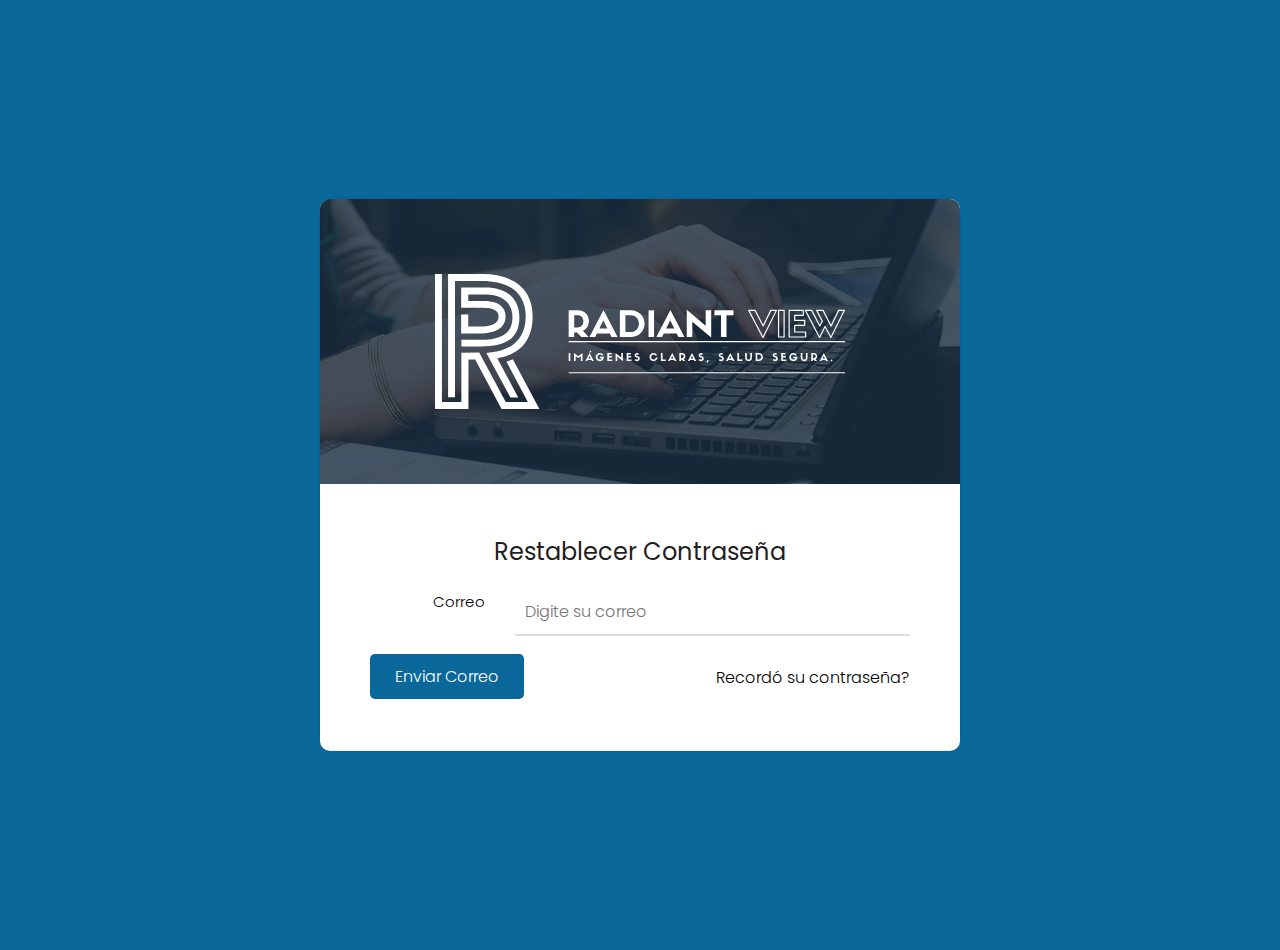
<file: RecContras.html>
<!DOCTYPE html>
<html lang="en">
   <head>
      <!-- basic -->
      <meta charset="utf-8">
      <meta http-equiv="X-UA-Compatible" content="IE=edge">
      <!-- mobile metas -->
      <meta name="viewport" content="width=device-width, initial-scale=1">
      <meta name="viewport" content="initial-scale=1, maximum-scale=1">
      <!-- site metas -->
      <title>RadiantView - Restablecer Contraseña</title>
      <meta name="keywords" content="">
      <meta name="description" content="">
      <meta name="author" content="">
      <!-- site icon -->
      <link rel="icon" href="images/fevicon.png" type="image/png" />
      <!-- bootstrap css -->
      <link rel="stylesheet" href="css/bootstrap.min.css" />
      <!-- site css -->
      <link rel="stylesheet" href="css/style.css" />
      <!-- responsive css -->
      <link rel="stylesheet" href="css/responsive.css" />
      <!-- select bootstrap -->
      <link rel="stylesheet" href="css/bootstrap-select.css" />
      <!-- custom css -->
      <link rel="stylesheet" href="css/custom.css" />
      <!--[if lt IE 9]>
      <script src="https://oss.maxcdn.com/libs/html5shiv/3.7.0/html5shiv.js"></script>
      <script src="https://oss.maxcdn.com/libs/respond.js/1.4.2/respond.min.js"></script>
      <![endif]-->
   </head>
   <body class="inner_page login">
      <div class="full_container_form">
         <div class="container">
            <div class="center verticle_center full_height">
               <div class="login_section">
                  <div class="logo_login">
                     <div class="center">
                        <img width="410" src="images/logo/Logo Amplio Blanco.svg" alt="#" />
                     </div>
                  </div>
                  <div class="login_form">
                     <form>
                        <fieldset>
                           <div class="field text-center">
                              <h1>Restablecer Contraseña</h1>
                           </div>
                           <div class="field">
                              <label class="label_field">Correo</label>
                              <input type="email" name="email" placeholder="Digite su correo" />
                           </div>
                           <div class="field">
                              <a class="forgot" href="IniSesion.html">Recordó su contraseña?</a>
                           </div>
                           <div class="field">
                              <a href="IniSesion.html" class="main_bt">Enviar Correo</a>
                           </div>
                        </fieldset>
                     </form>
                  </div>
               </div>
            </div>
         </div>
      </div>
      <!-- jQuery -->
      <script src="js/jquery.min.js"></script>
      <script src="js/popper.min.js"></script>
      <script src="js/bootstrap.min.js"></script>
      <!-- custom js -->
      <script src="js/custom.js"></script>
   </body>
</html>
</file>
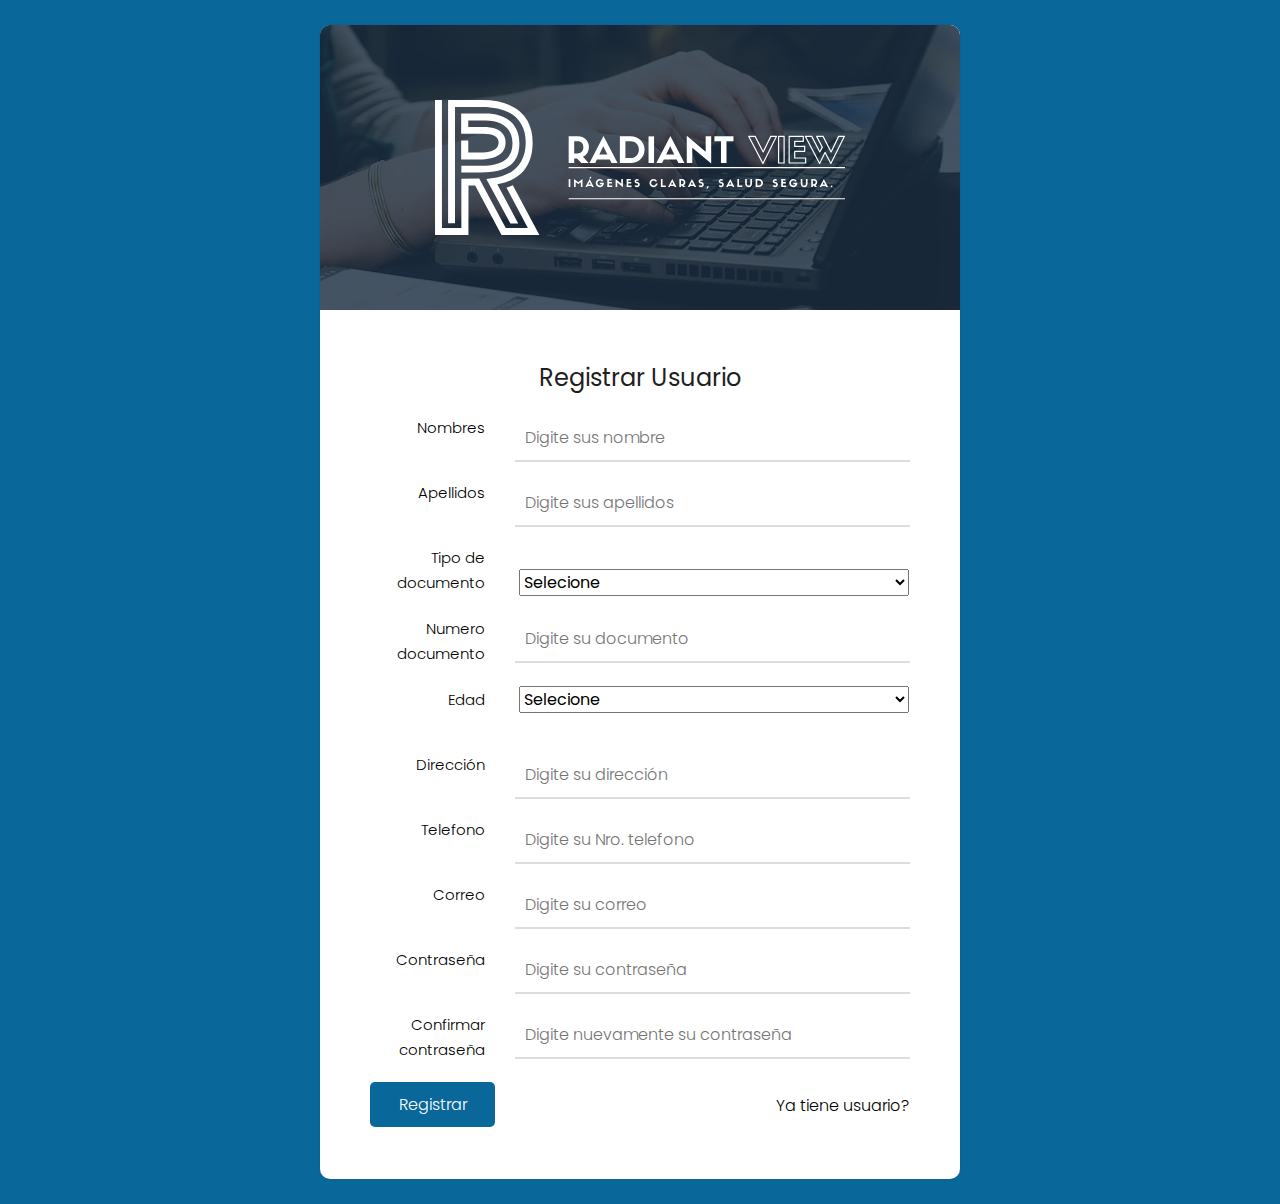
<file: RegUsuario.html>
<!DOCTYPE html>
<html lang="en">
   <head>
      <!-- basic -->
      <meta charset="utf-8">
      <meta http-equiv="X-UA-Compatible" content="IE=edge">
      <!-- mobile metas -->
      <meta name="viewport" content="width=device-width, initial-scale=1">
      <meta name="viewport" content="initial-scale=1, maximum-scale=1">
      <link rel="icon" type="image/jpg" href="images/logo/Logo Azul.svg"/>
      <!-- site metas -->
      <title>RadiantView - Registrar Usuario</title>
      <meta name="keywords" content="">
      <meta name="description" content="">
      <meta name="author" content="">
      <!-- site icon -->
      <link rel="icon" href="images/fevicon.png" type="image/png" />
      <!-- bootstrap css -->
      <link rel="stylesheet" href="css/bootstrap.min.css" />
      <!-- site css -->
      <link rel="stylesheet" href="css/style.css" />
      <!-- responsive css -->
      <link rel="stylesheet" href="css/responsive.css" />
      <!-- select bootstrap -->
      <link rel="stylesheet" href="css/bootstrap-select.css" />
      <!-- custom css -->
      <link rel="stylesheet" href="css/custom.css" />
      <!--[if lt IE 9]>
      <script src="https://oss.maxcdn.com/libs/html5shiv/3.7.0/html5shiv.js"></script>
      <script src="https://oss.maxcdn.com/libs/respond.js/1.4.2/respond.min.js"></script>
      <![endif]-->
   </head>
   <body class="inner_page login">
      <div class="full_container">
         <div class="container">
            <div class="center verticle_center">
               <div class="login_section">
                  <div class="logo_login">
                     <div class="center">
                        <img width="410" src="images/logo/Logo Amplio Blanco.svg" alt="#" />
                     </div>
                  </div>
                  <div class="login_form">
                     <form>
                        <fieldset>
                           <div class="field text-center">
                              <h1>Registrar Usuario</h1>
                           </div>
                           <div class="field">
                              <label class="label_field">Nombres</label>
                              <input type="email" name="email" placeholder="Digite sus nombre" />
                           </div>
                           <div class="field">
                              <label class="label_field">Apellidos</label>
                              <input type="email" name="email" placeholder="Digite sus apellidos" />
                           </div>
                           <div class="field">
                              <label class="label_field">Tipo de documento</label>
                                 <select class="Selct">
                                    <option>Selecione</option>
                                    <option>C.C.</option>
                                    <option>T.I.</option>
                                    <option>NIT</option>
                                 </select>
                           </div>
                           <div class="field">
                              <label class="label_field">Numero documento</label>
                              <input type="email" name="email" placeholder="Digite su documento" />
                           </div>
                           <div class="field">
                              <label class="label_field">Edad</label>
                              <select class="Selct">
                                 <option>Selecione</option>
                                 <option>1 año</option>
                                 <option>5 años</option>
                                 <option>10 años</option>
                              </select>
                           </div>
                           <div class="field">
                              <label class="label_field">Dirección</label>
                              <input type="email" name="email" placeholder="Digite su dirección" />
                           </div>
                           <div class="field">
                              <label class="label_field">Telefono</label>
                              <input type="email" name="email" placeholder="Digite su Nro. telefono" />
                           </div>
                           <div class="field">
                              <label class="label_field">Correo</label>
                              <input type="email" name="email" placeholder="Digite su correo" />
                           </div>
                           <div class="field">
                              <label class="label_field">Contraseña</label>
                              <input type="password" name="password" placeholder="Digite su contraseña" />
                           </div>
                           <div class="field">
                              <label class="label_field">Confirmar contraseña</label>
                              <input type="password" name="password" placeholder="Digite nuevamente su contraseña" />
                           </div>
                           <div class="field">
                              <a class="forgot" href="IniSesion.html">Ya tiene usuario?</a>
                           </div>
                           <div class="field">
                              <a href="PagPrincipal.html" class="main_bt">Registrar</a>
                           </div>
                        </fieldset>
                     </form>
                  </div>
               </div>
            </div>
         </div>
      </div>
      <!-- jQuery -->
      <script src="js/jquery.min.js"></script>
      <script src="js/popper.min.js"></script>
      <script src="js/bootstrap.min.js"></script>
      <!-- custom js -->
      <script src="js/custom.js"></script>
   </body>
</html>
</file>
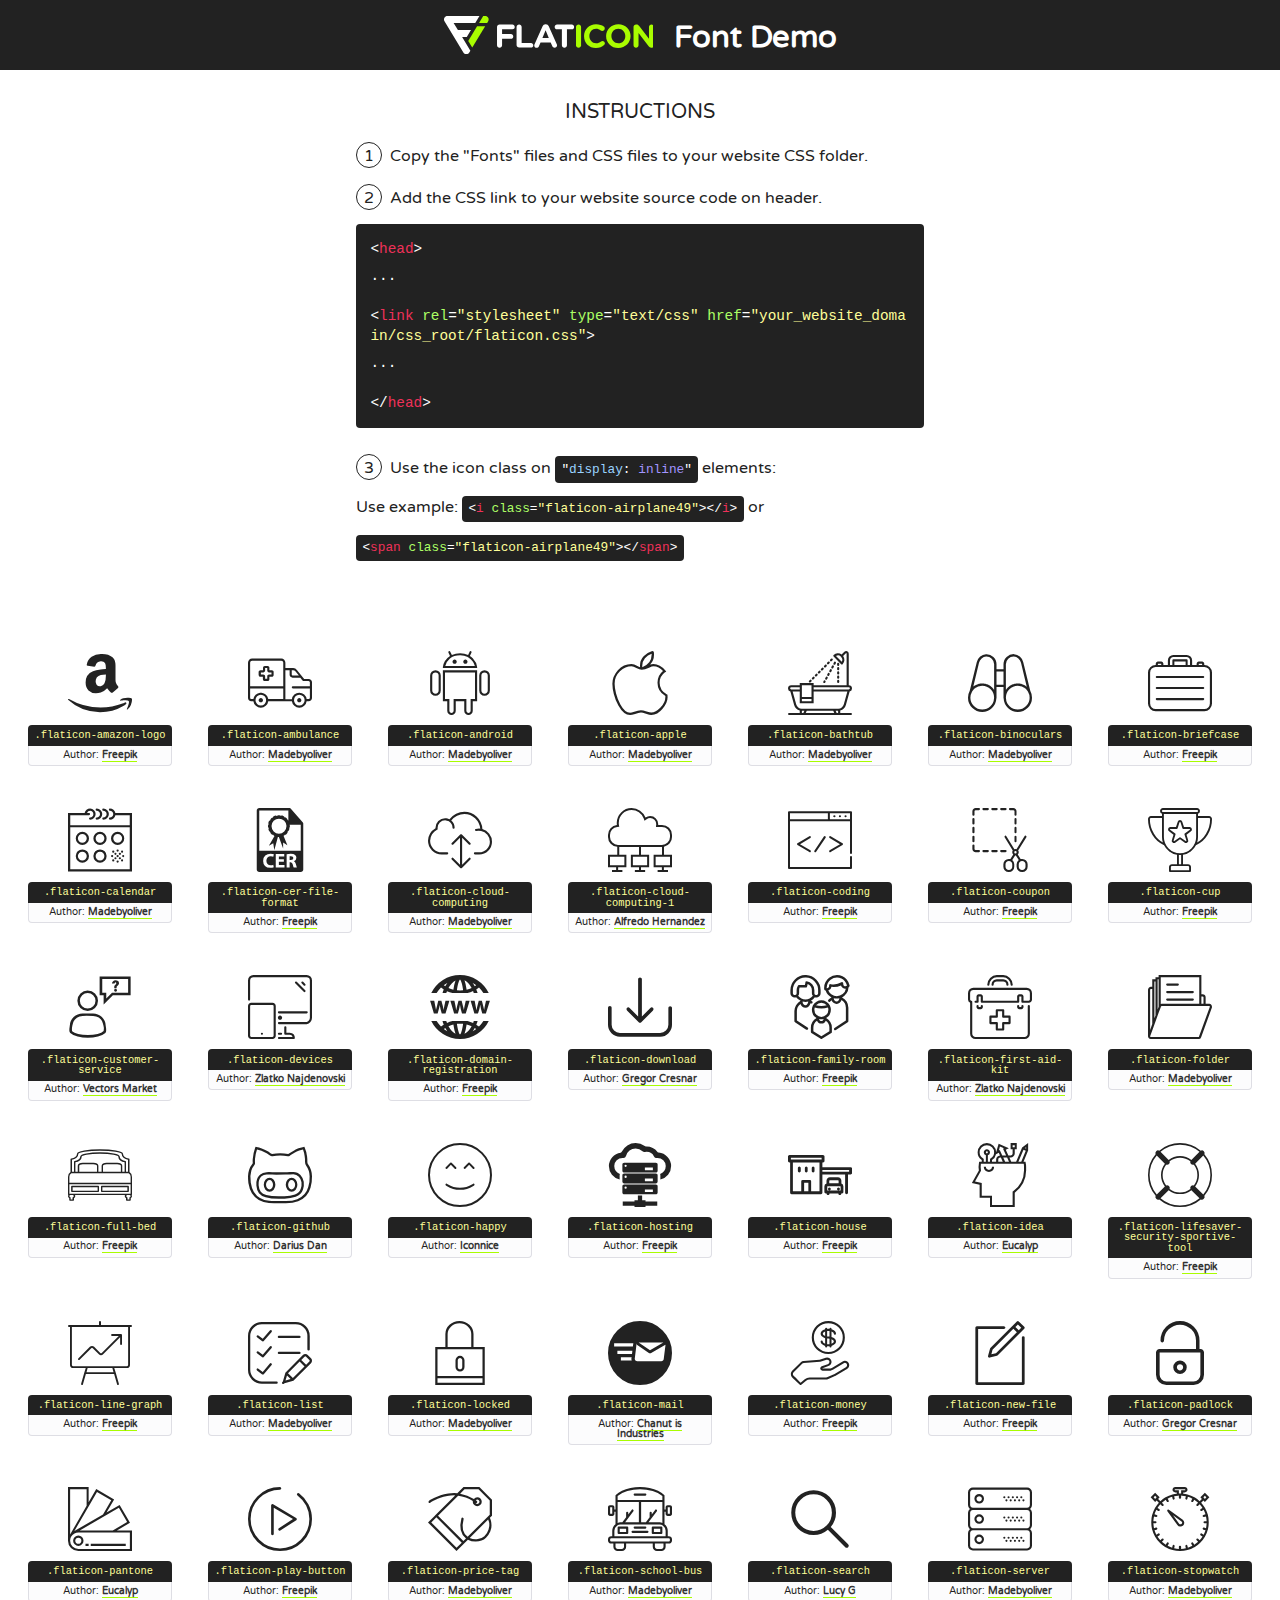
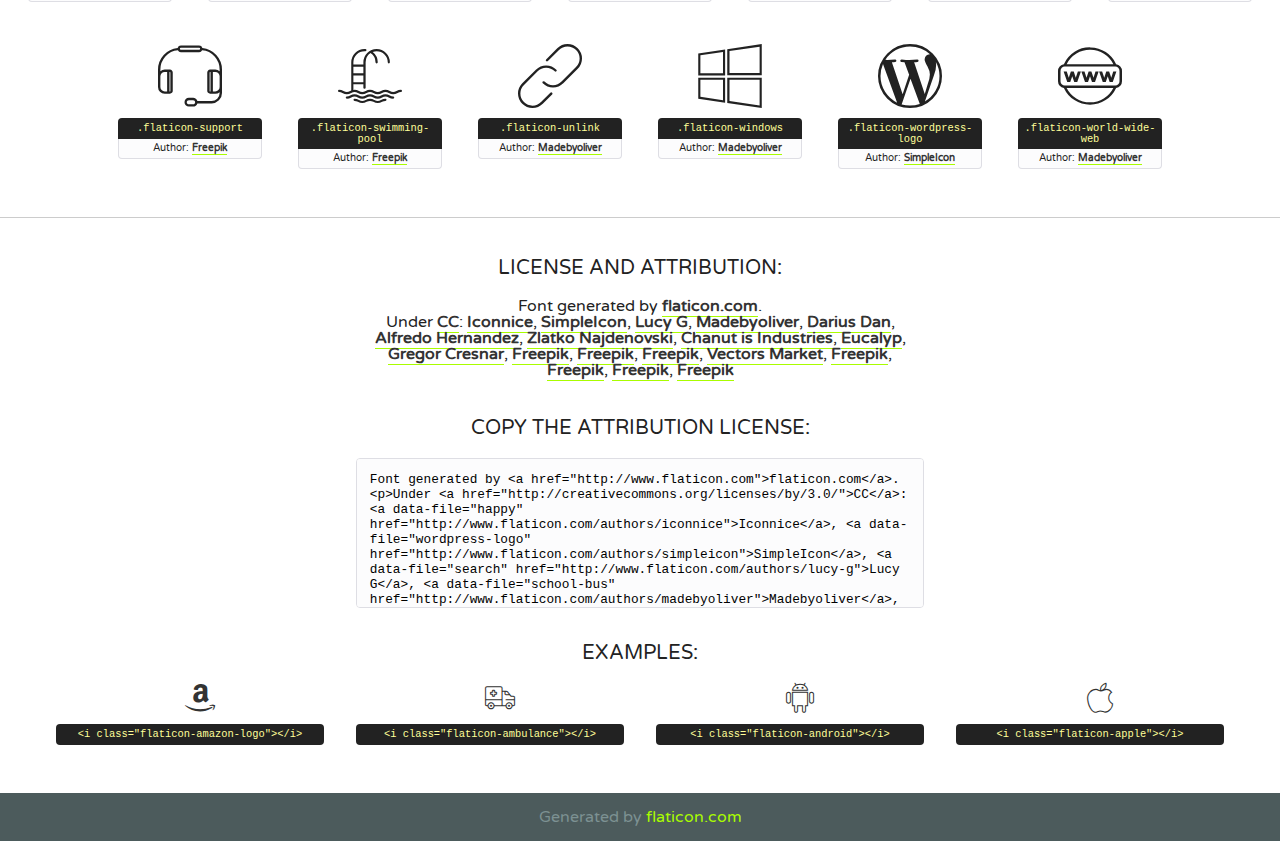
<file: fonts/flaticon.html>
<!DOCTYPE html>
<!--
  Flaticon icon font: Flaticon
  Creation date: 26/09/2016 00:56
-->
<html>
<!DOCTYPE html>
<html>

<head>
    <title>Flaticon WebFont</title>
    <link href="http://fonts.googleapis.com/css?family=Varela+Round" rel="stylesheet" type="text/css" />
    <link rel="stylesheet" type="text/css" href="flaticon.css">
    <meta charset="UTF-8">
    <style>
    html, body, div, span, applet, object, iframe,
    h1, h2, h3, h4, h5, h6, p, blockquote, pre,
    a, abbr, acronym, address, big, cite, code,
    del, dfn, em, img, ins, kbd, q, s, samp,
    small, strike, strong, sub, sup, tt, var,
    b, u, i, center,
    dl, dt, dd, ol, ul, li,
    fieldset, form, label, legend,
    table, caption, tbody, tfoot, thead, tr, th, td,
    article, aside, canvas, details, embed, 
    figure, figcaption, footer, header, hgroup, 
    menu, nav, output, ruby, section, summary,
    time, mark, audio, video {
        margin: 0;
        padding: 0;
        border: 0;
        font-size: 100%;
        font: inherit;
        vertical-align: baseline;
    }
    /* HTML5 display-role reset for older browsers */
    article, aside, details, figcaption, figure, 
    footer, header, hgroup, menu, nav, section {
        display: block;
    }
    body {
        line-height: 1;
    }
    ol, ul {
        list-style: none;
    }
    blockquote, q {
        quotes: none;
    }
    blockquote:before, blockquote:after,
    q:before, q:after {
        content: '';
        content: none;
    }
    table {
        border-collapse: collapse;
        border-spacing: 0;
    }
    body {
        font-family: 'Varela Round', Helvetica, Arial, sans-serif;
        font-size: 16px;
        color: #222;
    }
    a {
        color: #333;
        border-bottom: 1px solid #a9fd00;
        font-weight: bold;
        text-decoration: none;
    }
    * {
        -moz-box-sizing: border-box;
        -webkit-box-sizing: border-box;
        box-sizing: border-box;
        margin: 0;
        padding: 0;
    }
    [class^="flaticon-"]:before, [class*=" flaticon-"]:before, [class^="flaticon-"]:after, [class*=" flaticon-"]:after {
        font-family: Flaticon;
        font-size: 30px;
        font-style: normal;
        margin-left: 20px;
        color: #333;
    }
    .wrapper {
        max-width: 600px;
        margin: auto;
        padding: 0 1em;
    }
    .title {
        font-size: 1.25em;
        text-align: center;
        margin-bottom: 1em;
        text-transform: uppercase;
    }
    header {
        text-align: center;
        background-color: #222;
        color: #fff;
        padding: 1em;
    }
    header .logo {
        width: 210px;
        height: 38px;
        display: inline-block;
        vertical-align: middle;
        margin-right: 1em;
        border: none;
    }
    header strong {
        font-size: 1.95em;
        font-weight: bold;
        vertical-align: middle;
        margin-top: 5px;
        display: inline-block;
    }
    .demo {
        margin: 2em auto;
        line-height: 1.25em;
    }
    .demo ul li {
        margin-bottom: 1em;
    }
    .demo ul li .num {
        color: #222;
        border-radius: 20px;
        display: inline-block;
        width: 26px;
        padding: 3px;
        height: 26px;
        text-align: center;
        margin-right: 0.5em;
        border: 1px solid #222;
    }
    .demo ul li code {
        background-color: #222;
        border-radius: 4px;
        padding: 0.25em 0.5em;
        display: inline-block;
        color: #fff;
        font-family: Consolas,Monaco,Lucida Console,Liberation Mono,DejaVu Sans Mono,Bitstream Vera Sans Mono,Courier New, monospace;
        font-weight: lighter;
        margin-top: 1em;
        font-size: 0.8em;
        word-break: break-all;
    }
    .demo ul li code.big {
        padding: 1em;
        font-size: 0.9em;
    }
    .demo ul li code .red {
        color: #EF3159;
    }
    .demo ul li code .green {
        color: #ACFF65;
    }
    .demo ul li code .yellow {
        color: #FFFF99;
    }
    .demo ul li code .blue {
        color: #99D3FF;
    }
    .demo ul li code .purple {
        color: #A295FF;
    }
    .demo ul li code .dots {
        margin-top: 0.5em;
        display: block;
    }
    #glyphs {
        border-bottom: 1px solid #ccc;
        padding: 2em 0;
        text-align: center;
    }
    .glyph {
        display: inline-block;
        width: 9em;
        margin: 1em;
        text-align: center;
        vertical-align: top;
        background: #FFF;
    }
    .glyph .glyph-icon {
        padding: 10px;
        display: block;
        font-family:"Flaticon";
        font-size: 64px;
        line-height: 1;
    }
    .glyph .glyph-icon:before {
        font-size: 64px;
        color: #222;
        margin-left: 0;
    }
    .class-name {
        font-size: 0.65em;
        background-color: #222;
        color: #fff;
        border-radius: 4px 4px 0 0;
        padding: 0.5em;
        color: #FFFF99;
        font-family: Consolas,Monaco,Lucida Console,Liberation Mono,DejaVu Sans Mono,Bitstream Vera Sans Mono,Courier New, monospace;
    }
    .author-name {
        font-size: 0.6em;
        background-color: #fcfcfd;
        border: 1px solid #DEDEE4;
        border-top: 0;
        border-radius: 0 0 4px 4px;
        padding: 0.5em;
    }
    .class-name:last-child {
        font-size: 10px;
        color:#888;
    }
    .class-name:last-child a {
        font-size: 10px;
        color:#555;
    }
    .class-name:last-child a:hover {
        color:#a9fd00;
    }
    .glyph > input {
        display: block;
        width: 100px;
        margin: 5px auto;
        text-align: center;
        font-size: 12px;
        cursor: text;
    }
    .glyph > input.icon-input {
        font-family:"Flaticon";
        font-size: 16px;
        margin-bottom: 10px;
    }
    .attribution .title {
        margin-top: 2em;
    }
    .attribution textarea {
        background-color: #fcfcfd;
        padding: 1em;
        border: none;
        box-shadow: none;
        border: 1px solid #DEDEE4;
        border-radius: 4px;
        resize: none;
        width: 100%;
        height: 150px;
        font-size: 0.8em;
        font-family: Consolas,Monaco,Lucida Console,Liberation Mono,DejaVu Sans Mono,Bitstream Vera Sans Mono,Courier New, monospace;
        -webkit-appearance: none;
    }
    .iconsuse {
        margin: 2em auto;
        text-align: center;
        max-width: 1200px;
    }
    .iconsuse:after {
        content: '';
        display: table;
        clear: both;
    }
    .iconsuse .image {
        float: left;
        width: 25%;
        padding: 0 1em;
    }
    .iconsuse .image p {
        margin-bottom: 1em;
    }
    .iconsuse .image span {
        display: block;
        font-size: 0.65em;
        background-color: #222;
        color: #fff;
        border-radius: 4px;
        padding: 0.5em;
        color: #FFFF99;
        margin-top: 1em;
        font-family: Consolas,Monaco,Lucida Console,Liberation Mono,DejaVu Sans Mono,Bitstream Vera Sans Mono,Courier New, monospace;
    }
    #footer {
        text-align: center;
        background-color: #4C5B5C;
        color: #7c9192;
        padding: 1em;
    }
    #footer a {
        border: none;
        color: #a9fd00;
        font-weight: normal;
    }
    @media (max-width: 960px) {
        .iconsuse .image {
            width: 50%;
        }
    }
    @media (max-width: 560px) {
        .iconsuse .image {
            width: 100%;
        }
    }
    </style>
</head>

<body class="characters-off">

    <header>
        <a href="http://www.flaticon.com" target="_blank" class="logo">
            <svg version="1.1" xmlns="http://www.w3.org/2000/svg" xmlns:xlink="http://www.w3.org/1999/xlink" xmlns:a="http://ns.adobe.com/AdobeSVGViewerExtensions/3.0/" viewBox="0 0 560.875 102.036" enable-background="new 0 0 560.875 102.036" xml:space="preserve">
                <defs>
                </defs>
                <g>
                    <g class="letters">
                        <path fill="#ffffff" d="M141.596,29.675c0-3.777,2.985-6.767,6.764-6.767h34.438c3.426,0,6.15,2.728,6.15,6.15
                        c0,3.43-2.724,6.149-6.15,6.149h-27.674v13.091h23.719c3.429,0,6.151,2.724,6.151,6.15c0,3.43-2.723,6.149-6.151,6.149h-23.719
                        v17.574c0,3.773-2.986,6.761-6.764,6.761c-3.779,0-6.764-2.989-6.764-6.761V29.675z"></path>
                        <path fill="#ffffff" d="M193.844,29.149c0-3.781,2.985-6.767,6.764-6.767c3.776,0,6.763,2.985,6.763,6.767v42.957h25.039
                        c3.426,0,6.149,2.726,6.149,6.153c0,3.425-2.723,6.15-6.149,6.15h-31.802c-3.779,0-6.764-2.986-6.764-6.768V29.149z"></path>
                        <path fill="#ffffff" d="M241.891,75.71l21.438-48.407c1.492-3.341,4.215-5.357,7.906-5.357h0.792
                        c3.686,0,6.323,2.017,7.815,5.357l21.439,48.407c0.436,0.967,0.701,1.845,0.701,2.723c0,3.602-2.809,6.501-6.414,6.501
                        c-3.161,0-5.269-1.845-6.499-4.655l-4.132-9.661h-27.059l-4.301,10.102c-1.144,2.631-3.426,4.214-6.237,4.214
                        c-3.517,0-6.24-2.81-6.24-6.325C241.1,77.64,241.451,76.677,241.891,75.71z M279.932,58.666l-8.521-20.297l-8.526,20.297H279.932
                        z"></path>
                        <path fill="#ffffff" d="M314.864,35.387H301.86c-3.429,0-6.239-2.813-6.239-6.238c0-3.429,2.811-6.24,6.239-6.24h39.533
                        c3.426,0,6.237,2.811,6.237,6.24c0,3.425-2.811,6.238-6.237,6.238h-13.001v42.785c0,3.773-2.99,6.761-6.764,6.761
                        c-3.779,0-6.764-2.989-6.764-6.761V35.387z"></path>
                        <path fill="#A9FD00" d="M352.615,29.149c0-3.781,2.985-6.767,6.767-6.767c3.774,0,6.761,2.985,6.761,6.767v49.024
                        c0,3.773-2.987,6.761-6.761,6.761c-3.781,0-6.767-2.989-6.767-6.761V29.149z"></path>
                        <path fill="#A9FD00" d="M374.132,53.836v-0.179c0-17.481,13.178-31.801,32.065-31.801c9.22,0,15.459,2.458,20.557,6.238
                        c1.402,1.054,2.637,2.985,2.637,5.357c0,3.692-2.985,6.59-6.681,6.59c-1.845,0-3.071-0.702-4.044-1.319
                        c-3.776-2.813-7.729-4.393-12.562-4.393c-10.364,0-17.831,8.611-17.831,19.154v0.173c0,10.542,7.291,19.329,17.831,19.329
                        c5.715,0,9.492-1.756,13.359-4.834c1.049-0.874,2.458-1.491,4.039-1.491c3.429,0,6.325,2.813,6.325,6.236
                        c0,2.106-1.056,3.78-2.282,4.834c-5.539,4.834-12.036,7.733-21.878,7.733C387.572,85.464,374.132,71.493,374.132,53.836z"></path>
                        <path fill="#A9FD00" d="M433.009,53.836v-0.179c0-17.481,13.79-31.801,32.766-31.801c18.981,0,32.592,14.143,32.592,31.628v0.173
                        c0,17.483-13.785,31.807-32.769,31.807C446.625,85.464,433.009,71.32,433.009,53.836z M484.224,53.836v-0.179
                        c0-10.539-7.725-19.326-18.626-19.326c-10.893,0-18.449,8.611-18.449,19.154v0.173c0,10.542,7.73,19.329,18.626,19.329
                        C476.676,72.986,484.224,64.378,484.224,53.836z"></path>
                        <path fill="#A9FD00" d="M506.233,29.321c0-3.774,2.99-6.763,6.767-6.763h1.401c3.252,0,5.183,1.583,7.029,3.953l26.093,34.265
                        V29.059c0-3.692,2.99-6.677,6.681-6.677c3.683,0,6.671,2.985,6.671,6.677v48.934c0,3.78-2.987,6.765-6.764,6.765h-0.436
                        c-3.257,0-5.188-1.581-7.034-3.953l-27.056-35.492v32.944c0,3.687-2.985,6.676-6.678,6.676c-3.683,0-6.673-2.989-6.673-6.676
                        V29.321z"></path>
                    </g>
                    <g class="insignia">
                        <path fill="#ffffff" d="M48.372,56.137h12.517l11.156-18.537H37.186L25.688,18.539h57.825L94.668,0H9.271
                        C5.925,0,2.842,1.801,1.198,4.716c-1.644,2.907-1.593,6.482,0.134,9.343l50.38,83.501c1.678,2.781,4.689,4.476,7.938,4.476
                        c3.246,0,6.257-1.695,7.935-4.476l2.898-4.804L48.372,56.137z"></path>
                        <g class="i">
                            <path fill="#A9FD00" d="M93.575,18.539h0.031v0.004l21.652,0.004l2.705-4.488c1.727-2.861,1.778-6.436,0.133-9.343
                            C116.454,1.801,113.371,0,110.026,0h-5.294L93.575,18.539z"></path>
                            <polygon fill="#A9FD00" points="88.291,27.356 64.725,66.486 75.519,84.404 109.942,27.356"></polygon>
                        </g>
                    </g>
                </g>
            </svg>
        </a>
        <strong>Font Demo</strong>
    </header>


    <section class="demo wrapper">

        <p class="title">Instructions</p>

        <ul>
            <li>
                <span class="num">1</span>Copy the "Fonts" files and CSS files to your website CSS folder.
            </li>
            <li>
                <span class="num">2</span>Add the CSS link to your website source code on header.
                <code class="big">
                    &lt;<span class="red">head</span>&gt;
                    <br/><span class="dots">...</span>
                    <br/>&lt;<span class="red">link</span> <span class="green">rel</span>=<span class="yellow">"stylesheet"</span> <span class="green">type</span>=<span class="yellow">"text/css"</span> <span class="green">href</span>=<span class="yellow">"your_website_domain/css_root/flaticon.css"</span>&gt;
                    <br/><span class="dots">...</span>
                    <br/>&lt;/<span class="red">head</span>&gt;
                </code>
            </li>

            <li>
                <p>
                    <span class="num">3</span>Use the icon class on <code>"<span class="blue">display</span>:<span class="purple"> inline</span>"</code> elements:
                    <br />
                    Use example: <code>&lt;<span class="red">i</span> <span class="green">class</span>=<span class="yellow">&quot;flaticon-airplane49&quot;</span>&gt;&lt;/<span class="red">i</span>&gt;</code> or <code>&lt;<span class="red">span</span> <span class="green">class</span>=<span class="yellow">&quot;flaticon-airplane49&quot;</span>&gt;&lt;/<span class="red">span</span>&gt;</code>
            </li>
        </ul>

    </section>




   <section id="glyphs">          
    
      
        <div class="glyph"><div class="glyph-icon flaticon-amazon-logo"></div>
            <div class="class-name">.flaticon-amazon-logo</div>
            <div class="author-name">Author: <a data-file="amazon-logo" href="http://www.freepik.com">Freepik</a> </div> 
        </div>        
        
        <div class="glyph"><div class="glyph-icon flaticon-ambulance"></div>
            <div class="class-name">.flaticon-ambulance</div>
            <div class="author-name">Author: <a data-file="ambulance" href="http://www.flaticon.com/authors/madebyoliver">Madebyoliver</a> </div> 
        </div>        
        
        <div class="glyph"><div class="glyph-icon flaticon-android"></div>
            <div class="class-name">.flaticon-android</div>
            <div class="author-name">Author: <a data-file="android" href="http://www.flaticon.com/authors/madebyoliver">Madebyoliver</a> </div> 
        </div>        
        
        <div class="glyph"><div class="glyph-icon flaticon-apple"></div>
            <div class="class-name">.flaticon-apple</div>
            <div class="author-name">Author: <a data-file="apple" href="http://www.flaticon.com/authors/madebyoliver">Madebyoliver</a> </div> 
        </div>        
        
        <div class="glyph"><div class="glyph-icon flaticon-bathtub"></div>
            <div class="class-name">.flaticon-bathtub</div>
            <div class="author-name">Author: <a data-file="bathtub" href="http://www.flaticon.com/authors/madebyoliver">Madebyoliver</a> </div> 
        </div>        
        
        <div class="glyph"><div class="glyph-icon flaticon-binoculars"></div>
            <div class="class-name">.flaticon-binoculars</div>
            <div class="author-name">Author: <a data-file="binoculars" href="http://www.flaticon.com/authors/madebyoliver">Madebyoliver</a> </div> 
        </div>        
        
        <div class="glyph"><div class="glyph-icon flaticon-briefcase"></div>
            <div class="class-name">.flaticon-briefcase</div>
            <div class="author-name">Author: <a data-file="briefcase" href="http://www.flaticon.com/authors/freepik">Freepik</a> </div> 
        </div>        
        
        <div class="glyph"><div class="glyph-icon flaticon-calendar"></div>
            <div class="class-name">.flaticon-calendar</div>
            <div class="author-name">Author: <a data-file="calendar" href="http://www.flaticon.com/authors/madebyoliver">Madebyoliver</a> </div> 
        </div>        
        
        <div class="glyph"><div class="glyph-icon flaticon-cer-file-format"></div>
            <div class="class-name">.flaticon-cer-file-format</div>
            <div class="author-name">Author: <a data-file="cer-file-format" href="http://www.freepik.com">Freepik</a> </div> 
        </div>        
        
        <div class="glyph"><div class="glyph-icon flaticon-cloud-computing"></div>
            <div class="class-name">.flaticon-cloud-computing</div>
            <div class="author-name">Author: <a data-file="cloud-computing" href="http://www.flaticon.com/authors/madebyoliver">Madebyoliver</a> </div> 
        </div>        
        
        <div class="glyph"><div class="glyph-icon flaticon-cloud-computing-1"></div>
            <div class="class-name">.flaticon-cloud-computing-1</div>
            <div class="author-name">Author: <a data-file="cloud-computing-1" href="http://www.flaticon.com/authors/alfredo-hernandez">Alfredo Hernandez</a> </div> 
        </div>        
        
        <div class="glyph"><div class="glyph-icon flaticon-coding"></div>
            <div class="class-name">.flaticon-coding</div>
            <div class="author-name">Author: <a data-file="coding" href="http://www.flaticon.com/authors/freepik">Freepik</a> </div> 
        </div>        
        
        <div class="glyph"><div class="glyph-icon flaticon-coupon"></div>
            <div class="class-name">.flaticon-coupon</div>
            <div class="author-name">Author: <a data-file="coupon" href="http://www.flaticon.com/authors/freepik">Freepik</a> </div> 
        </div>        
        
        <div class="glyph"><div class="glyph-icon flaticon-cup"></div>
            <div class="class-name">.flaticon-cup</div>
            <div class="author-name">Author: <a data-file="cup" href="http://www.flaticon.com/authors/freepik">Freepik</a> </div> 
        </div>        
        
        <div class="glyph"><div class="glyph-icon flaticon-customer-service"></div>
            <div class="class-name">.flaticon-customer-service</div>
            <div class="author-name">Author: <a data-file="customer-service" href="http://www.flaticon.com/authors/vectors-market">Vectors Market</a> </div> 
        </div>        
        
        <div class="glyph"><div class="glyph-icon flaticon-devices"></div>
            <div class="class-name">.flaticon-devices</div>
            <div class="author-name">Author: <a data-file="devices" href="http://www.flaticon.com/authors/zlatko-najdenovski">Zlatko Najdenovski</a> </div> 
        </div>        
        
        <div class="glyph"><div class="glyph-icon flaticon-domain-registration"></div>
            <div class="class-name">.flaticon-domain-registration</div>
            <div class="author-name">Author: <a data-file="domain-registration" href="http://www.freepik.com">Freepik</a> </div> 
        </div>        
        
        <div class="glyph"><div class="glyph-icon flaticon-download"></div>
            <div class="class-name">.flaticon-download</div>
            <div class="author-name">Author: <a data-file="download" href="http://www.flaticon.com/authors/gregor-cresnar">Gregor Cresnar</a> </div> 
        </div>        
        
        <div class="glyph"><div class="glyph-icon flaticon-family-room"></div>
            <div class="class-name">.flaticon-family-room</div>
            <div class="author-name">Author: <a data-file="family-room" href="http://www.flaticon.com/authors/freepik">Freepik</a> </div> 
        </div>        
        
        <div class="glyph"><div class="glyph-icon flaticon-first-aid-kit"></div>
            <div class="class-name">.flaticon-first-aid-kit</div>
            <div class="author-name">Author: <a data-file="first-aid-kit" href="http://www.flaticon.com/authors/zlatko-najdenovski">Zlatko Najdenovski</a> </div> 
        </div>        
        
        <div class="glyph"><div class="glyph-icon flaticon-folder"></div>
            <div class="class-name">.flaticon-folder</div>
            <div class="author-name">Author: <a data-file="folder" href="http://www.flaticon.com/authors/madebyoliver">Madebyoliver</a> </div> 
        </div>        
        
        <div class="glyph"><div class="glyph-icon flaticon-full-bed"></div>
            <div class="class-name">.flaticon-full-bed</div>
            <div class="author-name">Author: <a data-file="full-bed" href="http://www.freepik.com">Freepik</a> </div> 
        </div>        
        
        <div class="glyph"><div class="glyph-icon flaticon-github"></div>
            <div class="class-name">.flaticon-github</div>
            <div class="author-name">Author: <a data-file="github" href="http://www.flaticon.com/authors/darius-dan">Darius Dan</a> </div> 
        </div>        
        
        <div class="glyph"><div class="glyph-icon flaticon-happy"></div>
            <div class="class-name">.flaticon-happy</div>
            <div class="author-name">Author: <a data-file="happy" href="http://www.flaticon.com/authors/iconnice">Iconnice</a> </div> 
        </div>        
        
        <div class="glyph"><div class="glyph-icon flaticon-hosting"></div>
            <div class="class-name">.flaticon-hosting</div>
            <div class="author-name">Author: <a data-file="hosting" href="http://www.freepik.com">Freepik</a> </div> 
        </div>        
        
        <div class="glyph"><div class="glyph-icon flaticon-house"></div>
            <div class="class-name">.flaticon-house</div>
            <div class="author-name">Author: <a data-file="house" href="http://www.flaticon.com/authors/freepik">Freepik</a> </div> 
        </div>        
        
        <div class="glyph"><div class="glyph-icon flaticon-idea"></div>
            <div class="class-name">.flaticon-idea</div>
            <div class="author-name">Author: <a data-file="idea" href="http://www.flaticon.com/authors/eucalyp">Eucalyp</a> </div> 
        </div>        
        
        <div class="glyph"><div class="glyph-icon flaticon-lifesaver-security-sportive-tool"></div>
            <div class="class-name">.flaticon-lifesaver-security-sportive-tool</div>
            <div class="author-name">Author: <a data-file="lifesaver-security-sportive-tool" href="http://www.freepik.com">Freepik</a> </div> 
        </div>        
        
        <div class="glyph"><div class="glyph-icon flaticon-line-graph"></div>
            <div class="class-name">.flaticon-line-graph</div>
            <div class="author-name">Author: <a data-file="line-graph" href="http://www.flaticon.com/authors/freepik">Freepik</a> </div> 
        </div>        
        
        <div class="glyph"><div class="glyph-icon flaticon-list"></div>
            <div class="class-name">.flaticon-list</div>
            <div class="author-name">Author: <a data-file="list" href="http://www.flaticon.com/authors/madebyoliver">Madebyoliver</a> </div> 
        </div>        
        
        <div class="glyph"><div class="glyph-icon flaticon-locked"></div>
            <div class="class-name">.flaticon-locked</div>
            <div class="author-name">Author: <a data-file="locked" href="http://www.flaticon.com/authors/madebyoliver">Madebyoliver</a> </div> 
        </div>        
        
        <div class="glyph"><div class="glyph-icon flaticon-mail"></div>
            <div class="class-name">.flaticon-mail</div>
            <div class="author-name">Author: <a data-file="mail" href="http://www.flaticon.com/authors/chanut-is-industries">Chanut is Industries</a> </div> 
        </div>        
        
        <div class="glyph"><div class="glyph-icon flaticon-money"></div>
            <div class="class-name">.flaticon-money</div>
            <div class="author-name">Author: <a data-file="money" href="http://www.flaticon.com/authors/freepik">Freepik</a> </div> 
        </div>        
        
        <div class="glyph"><div class="glyph-icon flaticon-new-file"></div>
            <div class="class-name">.flaticon-new-file</div>
            <div class="author-name">Author: <a data-file="new-file" href="http://www.flaticon.com/authors/freepik">Freepik</a> </div> 
        </div>        
        
        <div class="glyph"><div class="glyph-icon flaticon-padlock"></div>
            <div class="class-name">.flaticon-padlock</div>
            <div class="author-name">Author: <a data-file="padlock" href="http://www.flaticon.com/authors/gregor-cresnar">Gregor Cresnar</a> </div> 
        </div>        
        
        <div class="glyph"><div class="glyph-icon flaticon-pantone"></div>
            <div class="class-name">.flaticon-pantone</div>
            <div class="author-name">Author: <a data-file="pantone" href="http://www.flaticon.com/authors/eucalyp">Eucalyp</a> </div> 
        </div>        
        
        <div class="glyph"><div class="glyph-icon flaticon-play-button"></div>
            <div class="class-name">.flaticon-play-button</div>
            <div class="author-name">Author: <a data-file="play-button" href="http://www.flaticon.com/authors/freepik">Freepik</a> </div> 
        </div>        
        
        <div class="glyph"><div class="glyph-icon flaticon-price-tag"></div>
            <div class="class-name">.flaticon-price-tag</div>
            <div class="author-name">Author: <a data-file="price-tag" href="http://www.flaticon.com/authors/madebyoliver">Madebyoliver</a> </div> 
        </div>        
        
        <div class="glyph"><div class="glyph-icon flaticon-school-bus"></div>
            <div class="class-name">.flaticon-school-bus</div>
            <div class="author-name">Author: <a data-file="school-bus" href="http://www.flaticon.com/authors/madebyoliver">Madebyoliver</a> </div> 
        </div>        
        
        <div class="glyph"><div class="glyph-icon flaticon-search"></div>
            <div class="class-name">.flaticon-search</div>
            <div class="author-name">Author: <a data-file="search" href="http://www.flaticon.com/authors/lucy-g">Lucy G</a> </div> 
        </div>        
        
        <div class="glyph"><div class="glyph-icon flaticon-server"></div>
            <div class="class-name">.flaticon-server</div>
            <div class="author-name">Author: <a data-file="server" href="http://www.flaticon.com/authors/madebyoliver">Madebyoliver</a> </div> 
        </div>        
        
        <div class="glyph"><div class="glyph-icon flaticon-stopwatch"></div>
            <div class="class-name">.flaticon-stopwatch</div>
            <div class="author-name">Author: <a data-file="stopwatch" href="http://www.flaticon.com/authors/madebyoliver">Madebyoliver</a> </div> 
        </div>        
        
        <div class="glyph"><div class="glyph-icon flaticon-support"></div>
            <div class="class-name">.flaticon-support</div>
            <div class="author-name">Author: <a data-file="support" href="http://www.flaticon.com/authors/freepik">Freepik</a> </div> 
        </div>        
        
        <div class="glyph"><div class="glyph-icon flaticon-swimming-pool"></div>
            <div class="class-name">.flaticon-swimming-pool</div>
            <div class="author-name">Author: <a data-file="swimming-pool" href="http://www.flaticon.com/authors/freepik">Freepik</a> </div> 
        </div>        
        
        <div class="glyph"><div class="glyph-icon flaticon-unlink"></div>
            <div class="class-name">.flaticon-unlink</div>
            <div class="author-name">Author: <a data-file="unlink" href="http://www.flaticon.com/authors/madebyoliver">Madebyoliver</a> </div> 
        </div>        
        
        <div class="glyph"><div class="glyph-icon flaticon-windows"></div>
            <div class="class-name">.flaticon-windows</div>
            <div class="author-name">Author: <a data-file="windows" href="http://www.flaticon.com/authors/madebyoliver">Madebyoliver</a> </div> 
        </div>        
        
        <div class="glyph"><div class="glyph-icon flaticon-wordpress-logo"></div>
            <div class="class-name">.flaticon-wordpress-logo</div>
            <div class="author-name">Author: <a data-file="wordpress-logo" href="http://www.flaticon.com/authors/simpleicon">SimpleIcon</a> </div> 
        </div>        
        
        <div class="glyph"><div class="glyph-icon flaticon-world-wide-web"></div>
            <div class="class-name">.flaticon-world-wide-web</div>
            <div class="author-name">Author: <a data-file="world-wide-web" href="http://www.flaticon.com/authors/madebyoliver">Madebyoliver</a> </div> 
        </div>        
        

    </section>



    <section class="attribution wrapper"   style="text-align:center;">

      <div class="title">License and attribution:</div><div class="attrDiv">Font generated by <a href="http://www.flaticon.com">flaticon.com</a>. <div><p>Under <a href="http://creativecommons.org/licenses/by/3.0/">CC</a>: <a data-file="happy" href="http://www.flaticon.com/authors/iconnice">Iconnice</a>, <a data-file="wordpress-logo" href="http://www.flaticon.com/authors/simpleicon">SimpleIcon</a>, <a data-file="search" href="http://www.flaticon.com/authors/lucy-g">Lucy G</a>, <a data-file="school-bus" href="http://www.flaticon.com/authors/madebyoliver">Madebyoliver</a>, <a data-file="github" href="http://www.flaticon.com/authors/darius-dan">Darius Dan</a>, <a data-file="cloud-computing-1" href="http://www.flaticon.com/authors/alfredo-hernandez">Alfredo Hernandez</a>, <a data-file="devices" href="http://www.flaticon.com/authors/zlatko-najdenovski">Zlatko Najdenovski</a>, <a data-file="mail" href="http://www.flaticon.com/authors/chanut-is-industries">Chanut is Industries</a>, <a data-file="pantone" href="http://www.flaticon.com/authors/eucalyp">Eucalyp</a>, <a data-file="padlock" href="http://www.flaticon.com/authors/gregor-cresnar">Gregor Cresnar</a>, <a data-file="swimming-pool" href="http://www.flaticon.com/authors/freepik">Freepik</a>, <a data-file="play-button" href="http://www.flaticon.com/authors/freepik">Freepik</a>, <a data-file="full-bed" href="http://www.freepik.com">Freepik</a>, <a data-file="customer-service" href="http://www.flaticon.com/authors/vectors-market">Vectors Market</a>, <a data-file="coding" href="http://www.flaticon.com/authors/freepik">Freepik</a>, <a data-file="support" href="http://www.flaticon.com/authors/freepik">Freepik</a>, <a data-file="house" href="http://www.flaticon.com/authors/freepik">Freepik</a>, <a data-file="family-room" href="http://www.flaticon.com/authors/freepik">Freepik</a></p>  </div>
      </div>
      <div class="title">Copy the Attribution License:</div>

    <textarea onclick="this.focus();this.select();">Font generated by &lt;a href=&quot;http://www.flaticon.com&quot;&gt;flaticon.com&lt;/a&gt;. <p>Under <a href="http://creativecommons.org/licenses/by/3.0/">CC</a>: <a data-file="happy" href="http://www.flaticon.com/authors/iconnice">Iconnice</a>, <a data-file="wordpress-logo" href="http://www.flaticon.com/authors/simpleicon">SimpleIcon</a>, <a data-file="search" href="http://www.flaticon.com/authors/lucy-g">Lucy G</a>, <a data-file="school-bus" href="http://www.flaticon.com/authors/madebyoliver">Madebyoliver</a>, <a data-file="github" href="http://www.flaticon.com/authors/darius-dan">Darius Dan</a>, <a data-file="cloud-computing-1" href="http://www.flaticon.com/authors/alfredo-hernandez">Alfredo Hernandez</a>, <a data-file="devices" href="http://www.flaticon.com/authors/zlatko-najdenovski">Zlatko Najdenovski</a>, <a data-file="mail" href="http://www.flaticon.com/authors/chanut-is-industries">Chanut is Industries</a>, <a data-file="pantone" href="http://www.flaticon.com/authors/eucalyp">Eucalyp</a>, <a data-file="padlock" href="http://www.flaticon.com/authors/gregor-cresnar">Gregor Cresnar</a>, <a data-file="swimming-pool" href="http://www.flaticon.com/authors/freepik">Freepik</a>, <a data-file="play-button" href="http://www.flaticon.com/authors/freepik">Freepik</a>, <a data-file="full-bed" href="http://www.freepik.com">Freepik</a>, <a data-file="customer-service" href="http://www.flaticon.com/authors/vectors-market">Vectors Market</a>, <a data-file="coding" href="http://www.flaticon.com/authors/freepik">Freepik</a>, <a data-file="support" href="http://www.flaticon.com/authors/freepik">Freepik</a>, <a data-file="house" href="http://www.flaticon.com/authors/freepik">Freepik</a>, <a data-file="family-room" href="http://www.flaticon.com/authors/freepik">Freepik</a></p>  
     </textarea>

    </section>

    <section class="iconsuse">

          <div class="title">Examples:</div>            
             
            <div class="image">
                <p>
                    <i class="glyph-icon flaticon-amazon-logo"></i> 
                    <span>&lt;i class=&quot;flaticon-amazon-logo&quot;&gt;&lt;/i&gt;</span>
                </p>
            </div>
            
            <div class="image">
                <p>
                    <i class="glyph-icon flaticon-ambulance"></i> 
                    <span>&lt;i class=&quot;flaticon-ambulance&quot;&gt;&lt;/i&gt;</span>
                </p>
            </div>
            
            <div class="image">
                <p>
                    <i class="glyph-icon flaticon-android"></i> 
                    <span>&lt;i class=&quot;flaticon-android&quot;&gt;&lt;/i&gt;</span>
                </p>
            </div>
            
            <div class="image">
                <p>
                    <i class="glyph-icon flaticon-apple"></i> 
                    <span>&lt;i class=&quot;flaticon-apple&quot;&gt;&lt;/i&gt;</span>
                </p>
            </div>
                       
        </div>
                            
    </section>

<div id="footer">
    <div>Generated by <a href="http://www.flaticon.com">flaticon.com</a>
    </div>
</div>



</body>
</html>
</file>
<file: css/style.css>
/*------------------------------------------------------------------
    File Name: style.css
    Template Name: Pluto - Responsive HTML5 Template
    Created By: html.design
    Envato Profile: https://themeforest.net/user/htmldotdesign
    Website: https://html.design
    Version: 1.0
-------------------------------------------------------------------*/


/*------------------------------------------------------------------
    [Table of contents]

    1. import fonts
    2. import files
    3. basic
    4. header
    5. content section
    6. Progressbar
    7. Table style
    8. Social icon
    9. Pie charts
    10. Testimonial slider
    11. Blog Section
    12. Dashboard Style 2
    13. Footer
    14. Widgets section
    15. Calendar section
    16. General Elements
        -> tabbar style 1
        -> tabbar style 2
        -> tabbar style 3
        -> button section
        -> pagination
        -> model bt
    17. Gallery Section     
    18. Icons
    19. Invoice  
    20. Price table
    21. Mail
    22. Price table page
    23. Contact page
    24. Progress bar
    25. Login Section
    26. Error
    27. Map
   
-------------------------------------------------------------------*/


/*------------------------------------------------------------------
    1. import fonts
-------------------------------------------------------------------*/

@import url('https://fonts.googleapis.com/css?family=Source+Sans+Pro:300,400,400i,600,700,900');
@import url('https://fonts.googleapis.com/css?family=Raleway:100,100i,200,200i,300,300i,400,400i,500,500i,600,600i,700,700i,800,800i,900,900i');
@import url('https://fonts.googleapis.com/css?family=Poppins:100,100i,200,200i,300,300i,400,400i,500,500i,600,600i,700,700i,800,800i,900,900i');
@import url('https://fonts.googleapis.com/css?family=Roboto:300,400,400i,500,500i,700,700i');
@import url('https://fonts.googleapis.com/css?family=Arvo:400,400i,700,700i');
@import url('https://fonts.googleapis.com/css?family=Rajdhani:300,400,500,600,700');

/*------------------------------------------------------------------
    2. import files
-------------------------------------------------------------------*/

@import url(animate.css);
@import url(flaticon.css);
@import url(font-awesome.min.css);

/*------------------------------------------------------------------
    3. basic
-------------------------------------------------------------------*/
#intro {
    position: fixed;
    top: 0;
    left: 0;
    width: 100vw;
    height: 100vh;
    background-color: rgba(255, 255, 255, 0.9); /* Fondo blanco con opacidad */
    display: flex;
    justify-content: center;
    align-items: center;
    z-index: 9999; /* Asegura que esté encima de todo el contenido */
}

#intro img {
    width: 100%;  /* La imagen ocupa el 100% del ancho */
    height: 100%; /* La imagen ocupa el 100% del alto */
    object-fit: cover; /* Hace que la imagen cubra toda la pantalla sin deformarse */
}

* {
    margin: 0;
    padding: 0;
    outline: none !important;
}

html,
body {
    color: #000;
    font-size: 16px;
    font-family: 'Poppins', sans-serif;
    line-height: normal;
    font-weight: 300;
    overflow-x: hidden !important;
}


body.demos .section {
    background: url(images/bg.png) repeat top center #f2f3f5;
}

body.demos .section-title img {
    max-width: 280px;
    display: block;
    margin: 10px auto;
}

body.demos .service-widget h3 {
    border-bottom: 1px solid #ededed;
    font-size: 18px;
    padding: 20px 0;
    background-color: #ffffff;
}

body.demos .service-widget {
    margin: 0 0 30px;
    padding: 30px;
    background-color: #fff
}

body.demos .container-fluid {
    max-width: 1080px
}

a {
    color: #1f1f1f;
    text-decoration: none !important;
    outline: none !important;
    -webkit-transition: all .3s ease-in-out;
    -moz-transition: all .3s ease-in-out;
    -ms-transition: all .3s ease-in-out;
    -o-transition: all .3s ease-in-out;
    transition: all .3s ease-in-out;
}

h1,
h2,
h3,
h4,
h5,
h6 {
    letter-spacing: 0;
    font-weight: normal;
    position: relative;
    padding: 0;
    font-weight: normal;
    line-height: normal;
    color: #1f1f1f;
    margin: 0
}

h1 {
    font-size: 24px
}

.small_heading.main-heading h2 {
    font-size: 21px;
}

.small_heading.main-heading::after {
    top: 18px;
}

.small_heading.main-heading {
    margin-bottom: 20px;
    width: 100%;
}

.img-responsive {
    max-width: 100%;
}

h3 {
    font-size: 18px
}

h4 {
    font-size: 16px
}

h5 {
    font-size: 14px
}

h6 {
    font-size: 13px
}

h1 a,
h2 a,
h3 a,
h4 a,
h5 a,
h6 a {
    color: #212121;
    text-decoration: none!important;
    opacity: 1
}

a {
    color: #fff;
    text-decoration: none;
    outline: none;
}

a,
.btn {
    text-decoration: none !important;
    outline: none !important;
    -webkit-transition: all .3s ease-in-out;
    -moz-transition: all .3s ease-in-out;
    -ms-transition: all .3s ease-in-out;
    -o-transition: all .3s ease-in-out;
    transition: all .3s ease-in-out;
}

.btn-custom {
    margin-top: 20px;
    background-color: transparent;
    border: 2px solid #ddd;
    padding: 12px 40px;
    font-size: 16px;
}

.btn-success {
    color: #fff;
    background-color: #1ed085;
    border-color: #1ed085;
}

ul {
    list-style-type: none;
    padding: 0px;
    margin: 0px;
}


/*--
a.btn {
    min-width: 170px;
    height: 40px;
    border-radius: 100px;
    padding: 0;
    text-align: center;
    line-height: 40px;
    border: none;
    font-size: 14px;
    font-weight: 600;
    text-transform: uppercase;
    margin-top: 10px;
}
--*/

.Selct{
    width: 390px;
}

.red_bg {
    background: #ff4748;
}

.blue_bg {
    background: #36a9e2;
}

.yellow_bg {
    background: #fabb3d;
}

.green_bg {
    background: #79c347;
}

.green_bg2 {
    background: #1ed085;
}

.purple_bg {
    background: #8e68ef;
}

.padding_top_10 {
    padding-top: 10px !important;
}

.padding_top_20 {
    padding-top: 20px !important;
}

.padding-bottom_0 {
    padding-bottom: 0 !important;
}

.padding-bottom_1 {
    padding-bottom: 10px !important;
}

.padding-bottom_2 {
    padding-bottom: 20px !important;
}

.padding-bottom_3 {
    padding-bottom: 30px !important;
}

.padding-bottom_4 {
    padding-bottom: 40px !important;
}

.padding-bottom_5 {
    padding-bottom: 50px !important;
}

.padding_infor_info {
    padding: 35px 35px;
    float: left;
    width: 100%;
}

.color_black p,
.color_black ul,
.color_black ul li {
    color: #000;
}

button i {
    color: #fff;
}

.lead {
    font-size: 18px;
    line-height: 30px;
    color: #767676;
    margin: 0;
    padding: 0;
}

blockquote {
    margin: 20px 0 20px;
    padding: 30px;
}

.light_silver {
    background: #f2f1f1;
}

h2 {
    font-size: 30px;
    color: #000;
    line-height: 20px;
    font-weight: 700;
    position: relative;
}

h3 {
    font-size: 24px;
    color: #000;
    line-height: normal;
    font-weight: 700;
    text-transform: uppercase;
}

h4 {
    font-size: 18px;
    color: #000;
    line-height: 21px;
    font-weight: 600;
    text-transform: none;
    margin-bottom: 15px;
}

h5 {
    font-size: 15px;
    font-weight: 700;
    text-transform: uppercase;
    margin: 0;
    line-height: normal;
    color: #000;
}

p {
    color: #000;
    font-size: 16px;
    line-height: 21px;
}

button,
input,
select,
textarea,
option {
    font-family: 'Poppins', sans-serif;
}

a#submit {
    z-index: 1;
}

a:hover,
a:focus {
    color: #2a3a4b;
    text-decoration: none;
}

.span1,
.span2,
.span3,
.span4,
.span5,
.span6,
.span7,
.span8,
.span9,
.span10 {
    padding: 0 15px;
    float: left;
    min-height: 25px;
}

.border_radius_0 {
    border-radius: 0 !important;
}

.span1 {
    width: 10%;
}

.span2 {
    width: 20%;
}

.span3 {
    width: 30%;
}

.span4 {
    width: 40%;
}

.span5 {
    width: 50%;
}

.span6 {
    width: 60%;
}

.span7 {
    width: 70%;
}

.span8 {
    width: 80%;
}

.span9 {
    width: 90%;
}

.span10 {
    width: 100%;
}

.container {
    width: 1200px;
}

.section_padding {
    padding: 80px 0 100px;
}

.layout_2_padding {
    padding: 100px 0 80px;
}

.full {
    width: 100%;
    float: left;
    /*background-image: url('../images/layout_img/pattern_h.png');*/

}

.brown_color {
    color: #795548 !important;
}

.brown_bg {
    background: #795548 !important;
}

.black_color {
    color: #000 !important;
}

.gold_color{
    color: gold;
}

.gris_color {
    color: #d3dde1 !important;
}

.gray_color {
    color: gray !important;
}

.blue1_color {
    color: #2196f3 !important;
}

.blue1_bg {
    background: #2196f3 !important;
}

.orange_color {
    color: #ff5722 !important;
}

.orange_bg {
    background: #ff5722 !important;
}

.purple_color {
    color: #673ab7 !important;
}

.purple_bg {
    background: #673ab7 !important;
}

.purple_color2 {
    color: #3f51b5 !important;
}

.purple_bg2 {
    background: #3f51b5 !important;
}

.blue2_color {
    color: #03a9f4 !important;
}

.blue2_bg {
    background: #03a9f4 !important;
}

.red_color {
    color: #e91e63 !important;
}

.red_bg {
    background: #e91e63 !important;
}

.yellow_color {
    color: #ff9800 !important;
}

.yellow_bg {
    background: #ff9800 !important;
}

.purple_color2 {
    color: #9c27b0 !important;
}

.purple_bg2 {
    background: #9c27b0 !important;
}

.orange_color2 {
    color: #f44336 !important;
}

.orange_bg2 {
    background: #f44336 !important;
}

.green_color {
    color: #009688 !important;
}

.green_bg {
    background: #009688 !important;
}

.heading1 h2 {
    line-height: normal;
    font-size: 21px;
    font-weight: 400;
    margin: 0;
    padding-left: 0;
    color: #15283c;
    letter-spacing: 0px;
}

.margin_top_50 {
    margin-top: 50px;
}

.margin_top_30 {
    margin-top: 30px;
}

.margin_0 {
    margin: 0 !important;
}

.center {
    display: flex;
    justify-content: center;
    margin: 25px;
}

.verticle_center {
    display: flex;
    align-items: center;
}

.dropdown-item {
    font-size: 13px;
}

.column img {
    width: 100%;
}

.max_w-50 {
    max-width: 50px;
}


/*------------------------------------------------------------------
    4. header
-------------------------------------------------------------------*/

.full_container {
    width: 100%;
    max-width: 100%;
    padding: 0;
    margin: 0;
}

.inner_container {
    padding: 0;
    margin: 0;
    display: flex;
}


/*==============
    - topbar 
==============*/

.topbar {
    position: fixed;
    width: 100%;
    padding-left: 280px;
    z-index: 2;
    background: #0a679a;
    top: 0;
    transition: ease all 0.3s;
    left: 0;
}

#sidebar.active+#content .topbar {
    padding-left: 90px;
}

.topbar .navbar {
    margin: 0;
}

.right_topbar {
    float: right;
    padding: 0;
}

.icon_info {
    float: left;
    width: 100%;
}

.icon_info ul {
    float: left;
    width: auto;
    list-style: none;
    margin: 0;
}

.icon_info ul li {
    float: left;
    width: 35px;
    height: 35px;
    border-radius: 100%;
    text-align: center;
    line-height: 35px;
    position: relative;
    margin: 15px 0 0 5px;
}

.icon_info ul li .fa-question-circle {
    font-size: 21px;
    position: relative;
    top: 1px;
}

.icon_info ul li a {
    color: #fff;
    font-size: 18px;
    font-weight: normal;
}

.icon_info ul li a img {
    width: 35px;
}

.icon_info ul.user_profile_dd li {
    width: auto;
}

.icon_info ul.user_profile_dd>li span {
    font-size: 15px;
    font-weight: 500;
    color: #000;
    padding: 0 35px 0 10px;
    
}

.icon_info ul.user_profile_dd li>a::after {
    color: #000;
    top: 13px;
    right: 28px;
    display: block;
    position: absolute;
    transform: translateY(-50%);
    content: "\f107";
    font-family: 'fontawesome';
    border: none;
    font-size: 18px;
}

.icon_info ul.user_profile_dd {
    float: left;
    margin: 0 0 0 25px;
    border-bottom: solid #0a679a 1px;
}

.icon_info ul.user_profile_dd li a {
    cursor: pointer;
}

.icon_info ul.user_profile_dd>li {
    width: auto;
    border-radius: 0;
    background-color: #d3dde1;
    margin: 0;
    padding: 12px 0 12px 20px;
    height: auto;
}

.sidebar_toggle {
    border: none;
    padding: 14px 26px 14px;
    font-size: 21px;
    background: #0a679a;
    margin-right: 0;
    cursor: pointer;
    float: left;
}

.icon_info span.badge {
    font-size: 10px;
    line-height: 16px;
    padding: 2px 6px;
    position: absolute;
    right: -2px;
    top: -7px;
    background: #ff5722;
    border-radius: 100%;
    color: #fff;
    font-weight: 600;
    width: 19px;
    height: 19px;
}

.icon_info ul.user_profile_dd li div a {
    font-size: 15px;
    color: #000;
    padding: 4px 15px;
    border-bottom: none;
    line-height: normal;
}

.icon_info ul.user_profile_dd li div a span {
    font-size: 15px;
    color: #000;
    font-weight: normal;
    padding: 0;
    transition: all .3s ease-in-out;
    line-height: normal;
}

.icon_info ul.user_profile_dd li div a:hover,
.icon_info ul.user_profile_dd li div a:focus {
    background: #0a679a;
    color: #fff;
}

.icon_info ul.user_profile_dd li div a:hover span,
.icon_info ul.user_profile_dd li div a:focus span {
    color: #fff;
}

.user_profile_dd .dropdown-menu {
    position: absolute;
    top: 100%;
    right: 0;
    z-index: 1000;
    float: left;
    padding: 10px 6px;
    margin: 0;
    font-size: 15px;
    color: #212529;
    text-align: left;
    list-style: none;
    background-color: #d3dde1;
    background-clip: padding-box;
    border-radius: 0;
    width: 100%;
    box-shadow: -1px 1px 4px -2px rgba(0, 0, 0, 0.2);
    border: solid #0a679a 1px;
}

/**-- sidebar --**/

.navbar-btn {
    box-shadow: none;
    outline: none !important;
    border: none;
}

.line {
    width: 100%;
    height: 1px;
    border-bottom: 1px dashed #ddd;
    margin: 40px 0;
}

i,
span {
    display: inline-block;
}

#sidebar {
    min-width: 280px;
    max-width: 280px;
    background-color: #0a679a;
    color: #ffffff;
    transition: all 0.3s;
    position: relative;
    z-index: 11;
    box-shadow: 0 0 3px 0px rgba(0, 0, 0, 0.4);
    float: left;
    width: 100%;
    background-image: url('../images/layout_img/pattern_h.png');
    position: fixed;
    height: 100%;
    overflow: auto;
}

.sidebar_blog_1,
.sidebar_blog_2,
.sidebar_blog_3 {
    float: left;
    width: 100%;
}

#sidebar ul li a {
    text-align: left;
}

#sidebar .sidebar-header strong {
    display: none;
    font-size: 1.8em;
}

#sidebar ul.components {
    padding: 15px 0;
    margin: 0;
    float: left;
    width: 100%;
}

#sidebar ul li a {
    padding: 15px 25px;
    display: block;
    font-size: 16px;
    color: #fff;
    font-weight: 300;
}

#sidebar ul li a:hover,
#sidebar ul li a:focus {
    color: black;
}

#sidebar ul.components li {
    position: relative;
}

#sidebar ul.components ul {
    background: #d3dde1;
    padding: 20px 0;
}

#sidebar ul.components ul li a {
    font-size: 16px;
    color: black;
    padding: 7px 35px;
}

#sidebar ul.components ul li a:hover {
    color: #fff;
    background:#0a679a;
    padding-left: 45px;
}

#sidebar ul li a i {
    margin-right: 20px;
    width: 15px;
    font-size: 20px;
    float: left;
}

.bottom_sidebar ul li {
    float: left;
    width: 50%;
    list-style: none;
}

a[data-toggle="collapse"] {
    position: relative;
}

#content {
    width: 100%;
    min-height: 100vh;
    transition: ease all 0.3s;
    position: relative;
    padding: 60px 25px 25px 305px;
    background: #f8f8f8;
}

.page_title {
    background: #fff;
    margin-top: 0;
    margin-bottom: 30px;
    padding: 25px 35px 22px 38px;
    box-shadow: 1px 0 5px rgba(0, 0, 0, 0.1);
    margin-left: -40px;
    margin-right: -40px;
    position: relative;
}

.page_title h2 {
    font-size: 20px;
    font-weight: 500;
    color: #15283c;
}

#sidebar.active+#content {
    padding-left: 115px;
}

.topbar .navbar {
    padding: 0;
    background: #0a679a;
    border: none;
    border-radius: 0;
}

.user_profle_side {
    display: flex;
}

.sidebar_user_info {
    padding: 15px 25px;
    background: #0a679a;
}



.user_info {
    margin: 0 0 0 15px;
    padding-top: 15px;
}

.online_animation {
    width: 12px;
    height: 12px;
    background: #1ed085;
    border-radius: 100%;
    margin-top: 0;
    position: relative;
    top: 1px;
    -webkit-animation: online 2s infinite;
    /* Safari 4.0 - 8.0 */
    animation: online 2s infinite
}


/* Safari 4.0 - 8.0 */

@-webkit-keyframes online {
    from {
        opacity: 0;
    }
    to {
        opacity: 1;
    }
}

@keyframes online {
    from {
        opacity: 0;
    }
    to {
        opacity: 1;
    }
}

.user_info p {
    font-size: 13px;
    font-weight: 500;
    color: #1ed085;
    margin: 0;
}

.user_info h6 {
    font-size: 17px;
    font-weight: 500;
    color: #fff;
    letter-spacing: 0;
}

.user_img {
    width: 500px;
    height: 80px;
    float: left;
}

.logo_section {
    padding: 0;
    width: auto;
    text-align: center;
    background: transparent;
    float: left;
}

.logo_section img {
    height: 42px;
    padding: 0;
    margin: 8px 15px 0;
}

#sidebar.active .logo_section a {
    width: 100%;
    display: flex;
    justify-content: center;
}

.logo_section img.logo_icon {
    margin: 0;
    text-align: center;
    padding: 8px 8px;
    height: 60px;
}

#sidebar h4 {
    background: #d3dde1;
    margin: 0;
    padding: 21px 25px 19px;
    font-weight: 500;
    font-size: 20px;
    color: #000000;
    border-bottom: solid #000 1px;
}


/*------------------------------------------------------------------
    5. content section
-------------------------------------------------------------------*/

.content_inner_section {
    background: #fff;
    box-shadow: 0 0 3px 0px rgba(0, 0, 0, 0.4);
    padding: 25px 30px;
}

.content_inner_section .top_page_header {
    width: 100%;
}

.content_inner_section .top_page_header .page_title {
    float: left;
}

.content_inner_section .top_page_header .page_title h3 {
    font-size: 21px;
    font-weight: 500;
    text-transform: none;
    color: #222;
}

.page_menu_cont {
    width: auto;
    float: right;
}

.page_menu_cont ul {
    list-style: none;
    float: left;
    width: 100%;
}

.page_menu_cont ul li {
    float: left;
    font-size: 17px;
    margin: 0 15px;
}

.counter_section {
    min-height: auto;
    display: block;
    box-shadow: 0 5px 20px rgba(0, 0, 0, 0.05);
    border: 0px solid #e7e7e7;
    padding: 30px 35px;
    background: #fff;
    border-radius: 5px;
    min-height: 125px;
    display: flex;
}

.couter_icon span {
    width: 100%;
    text-align: center;
    color: #fff;
    font-size: 14px;
    margin-top: 5px;
    padding: 0 5px;
    font-weight: 500;
}

.couter_icon span {
    width: 100%;
}

.couter_icon i {
    color: #fff;
    font-size: 50px;
    line-height: normal;
    width: 100%;
    float: left;
    text-align: center;
}

.couter_icon {
    display: flex;
    justify-content: center;
    align-items: center;
    padding: 0;
    float: left;
    margin: 8px 0 8px;
}

.couter_icon>div {
    border-right: solid rgba(255, 255, 255, 0.3) 1px;
    padding-right: 35px;
}

.counter_no {
    padding: 0 12px;
    align-content: center;
    align-items: center;
    float: right;
    width: 100%;
}

.counter_no p.total_no {
    margin: 0;
    font-size: 45px;
    float: left;
    width: 100%;
    line-height: normal;
    font-weight: 600;
    color: #455a64;
    text-align: right;
    font-size: 24px;
    font-weight: 400;
}

.counter_no .head_couter {
    float: left;
    width: 100%;
    color: #99abb4;
    font-weight: 300;
    margin: 0px 0 0 0;
    font-size: 20px;
    text-align: right;
}

.counter_no .counter_desrp {
    margin: 0;
    color: #fff;
    line-height: 18px;
}

#myChart-top {
    box-shadow: 10px 10px 5px -4px rgba(224, 224, 224, 0.6);
}

.zc-ref {
    display: none;
}

#myChart-wrapper {
    margin: auto;
}

#graph1 {
    margin-top: 10px;
}

#rebenue {}

.graph_revenue {
    padding: 0;
    margin-top: 0;
    min-height: auto;
}

.graph_head {
    padding: 18px 25px 15px;
    float: left;
    width: 100%;
    border-bottom: solid #f3f3f3 2px;
}

.heading1 {
    float: left;
    padding: 0 0 20px 0;
    width: 100%;
    margin-top: 50px;
}

.graph_head .heading1 {
    float: left;
    padding: 0;
    width: auto;
}

.heading2 {
    background: #fff;
    padding: 15px 25px;
    margin: 20px 0 0 0;
    border-bottom: solid #ff5722 2px;
}

.heading2 h3 {
    font-size: 20px;
    text-transform: none;
    font-weight: 600;
    position: relative;
    color: #15283c;
    font-family: 'Raleway', sans-serif;
}

.time_form {
    float: right;
    margin: 6px 0 0;
}

.time_form form {
    float: left;
    width: 100%;
}

.time_form form .field {
    float: left;
    margin-right: 0;
    margin-left: 12px;
}

.time_form form .field label {
    margin-right: 12px;
    margin-bottom: 0;
    font-size: 15px;
    color: #999;
}

.time_form form .field input {
    border: solid #ddd 1px;
    font-size: 13px;
    font-weight: 500;
    color: #666;
    padding: 6px 10px;
    border-radius: 0;
}

.btn.focus,
.btn:focus {
    box-shadow: none;
}

.mail-option .dropdown-menu {
    padding: 10px;
    border-radius: 0;
    font-size: 14px;
    font-weight: 400;
    border: solid #ddd 1px;
}

.mail-option .dropdown-menu li {
    margin: 10px 0;
}

.mail-option .dropdown-menu {
    padding: 4px 15px;
    border-radius: 0;
    font-size: 14px;
    font-weight: 400;
    border: solid #ddd 1px;
    margin-top: 5px;
}

.mail-option .btn-group a.btn {
    border-radius: 0 !important;
    background: #fff;
    padding: 8px 14px;
    color: #666;
    font-size: 14px;
}


/*------------------------------------------------------------------
    6. Progressbar
-------------------------------------------------------------------*/

.progress_bar {
    padding: 15px 40px 50px 40px;
}

.progress.skill-bar {
    background: #e9ecef;
    border-radius: 0;
    height: 10px;
    margin-top: 2px;
    border-radius: 10px;
}

.progress.skill-bar .progress-bar {
    background-color: #1ed085;
    box-shadow: inset 0 -2px 0 rgba(0, 0, 0, .15);
}

.skill {
    font-size: 14px;
    color: #455a64;
    margin-top: 20px;
    font-weight: 500;
}

.skill .info_valume {
    float: right;
}


/*------------------------------------------------------------------
    7. Table style
-------------------------------------------------------------------*/

.table_format.strp table {
    border-radius: 8px 8px 0 0;
    overflow: hidden;
    color: #666;
}

.table_format.strp thead th {
    background: #15283c;
    border: none;
    color: #fff;
    vertical-align: middle;
    font-weight: 400;
    text-transform: capitalize;
    line-height: 1;
    padding: 22px 40px;
    white-space: nowrap;
    font-size: 16px;
}

.table_format.strp tbody th,
.table_format.strp tbody td {
    font-size: 15px;
    padding: 20px 40px;
    vertical-align: middle;
    font-weight: 400;
    transform: capitalize;
    line-height: 1;
    width: white-space;
}

.top_countries_section {
    background-color: #ff4748;
    border-radius: 8px;
    padding: 25px 40px;
    background-image: -webkit-linear-gradient(90deg, #396afc 0%, #2948ff 100%);
}

.top_countries_section ul {
    list-style: none;
}

.top_countries_section ul li {
    color: #fff;
    padding: 14px 5px;
    float: left;
    width: 100%;
    border-bottom: solid rgba(255, 255, 255, .2) 1px;
}

.top_countries_section ul li span.country_name {
    float: left;
}

.top_countries_section ul li span.country_counter {
    float: right;
}

.area_chart {
    padding: 30px 0 30px 30px;
    width: 97%;
}

.margin_bottom_30 {
    margin-bottom: 30px;
}

.white_shd {
    background: #fff;
    box-shadow: 0 5px 20px rgba(0, 0, 0, 0.05);
    border-radius: 5px;
    margin-top: 0;
}

.dark_bg {
    background: #214162;
    box-shadow: 0 5px 20px rgba(0, 0, 0, 0.05);
    border-radius: 5px;
    margin-top: 0;
}

.dark_bg .graph_head {
    border-bottom: solid rgba(255, 255, 255, .1) 2px;
}

.dark_bg h2 {
    color: #fff;
}


/*------------------------------------------------------------------
    8. Social icon
-------------------------------------------------------------------*/

.socile_icons {
    border-radius: 5px;
    overflow: hidden;
    box-shadow: 0 5px 20px rgba(0, 0, 0, 0.05);
    background: #fff;
    min-height: 165px;
}

.social_icon {
    width: 100%;
    text-align: center;
    font-size: 45px;
    background: black;
    padding: 10px 0 8px;
    color: #fff;
    background: #222;
}

.fb .social_icon {
    background: #3b5998;
}

.tw .social_icon {
    background: #00aced;
}

.linked .social_icon {
    background: #0077B5;
}

.google_p .social_icon {
    background: #d34836;
}

.socile_icons .social_cont {
    float: left;
    text-align: center;
    width: 100%;
    padding: 15px 0 15px;
}

.socile_icons .social_cont ul {
    margin: 0;
    list-style: none;
}

.socile_icons .social_cont ul li {
    float: left;
    width: 50%;
    font-size: 18px;
    color: #455a64;
    line-height: 24px;
}

.socile_icons .social_cont ul li span {
    float: left;
    width: 100%;
    color: #99abb4;
    font-size: 17px;
    font-weight: 300;
}

.socile_icons .social_cont ul li span strong {
    font-weight: 600;
    color: #455a64;
    font-size: 18px;
}


/*------------------------------------------------------------------
    9. Pie charts
-------------------------------------------------------------------*/


/**  **/

#canvas-holder {
    width: 100%;
    margin-top: 50px;
    text-align: center;
}

#chartjs-tooltip {
    opacity: 1;
    position: absolute;
    background: rgba(0, 0, 0, .7);
    color: white;
    border-radius: 3px;
    -webkit-transition: all .1s ease;
    transition: all .1s ease;
    pointer-events: none;
    -webkit-transform: translate(-50%, 0);
    transform: translate(-50%, 0);
}

.chartjs-tooltip-key {
    display: inline-block;
    width: 10px;
    height: 10px;
    margin-right: 10px;
}


/*------------------------------------------------------------------
    10. Testimonial slider
-------------------------------------------------------------------*/

#testimonial_slider.carousel {
    width: 86%;
    margin: 35px 7% 35px;
}

#testimonial_slider .carousel-inner {
    padding: 0;
    text-align: center;
}

#testimonial_slider.carousel .item {
    color: #999;
    font-size: 14px;
    text-align: center;
    overflow: hidden;
    min-height: auto;
}

#testimonial_slider.carousel .item a {
    color: #eb7245;
}

#testimonial_slider.carousel .img-box {
    width: 120px;
    height: 120px;
    margin: 0 auto;
    border-radius: 50%;
}

#testimonial_slider.carousel .img-box img {
    width: 100%;
    height: 100%;
    display: block;
    border-radius: 50%;
}

#testimonial_slider.carousel .testimonial {
    padding: 30px 0 10px;
    color: rgba(255, 255, 255, .7);
    font-size: 15px;
    line-height: 24px;
}

#testimonial_slider.carousel .overview {
    text-align: center;
    padding-bottom: 5px;
    font-size: 14px;
    color: #1ed085;
    font-weight: 500;
    line-height: 14px;
}

#testimonial_slider.carousel .overview b {
    color: #fff;
    font-size: 16px;
    text-transform: none;
    display: block;
    padding-bottom: 5px;
    font-weight: 500;
}

#testimonial_slider.carousel .star-rating i {
    font-size: 18px;
    color: #ffdc12;
}

#testimonial_slider.carousel .carousel-control {
    width: 30px;
    height: 30px;
    border-radius: 50%;
    background: #fff;
    text-shadow: none;
    top: 0;
    opacity: 1;
}

#testimonial_slider.carousel .carousel-control i {
    font-size: 20px;
    margin-right: 2px;
    color: #15283c;
    margin-top: -2px;
}

#testimonial_slider.carousel .carousel-control.left {
    left: auto;
    right: 40px;
}

#testimonial_slider.carousel .carousel-control.right i {
    margin-right: -2px;
    margin-top: -2px;
}

#testimonial_slider.carousel .carousel .carousel-indicators {
    bottom: 15px;
}

#testimonial_slider.carousel .carousel-indicators li,
#testimonial_slider.carousel .carousel-indicators li.active {
    width: 11px;
    height: 11px;
    margin: 1px 5px;
    border-radius: 50%;
}

#testimonial_slider.carousel .carousel-indicators li {
    background: #e2e2e2;
    border-color: transparent;
}

#testimonial_slider.carousel .carousel-indicators li.active {
    border: none;
    background: #888;
}


/*------------------------------------------------------------------
    11. Blog Section
-------------------------------------------------------------------*/

.dash_head {
    background-image: url('images/layout_img/pattern_h.png');
    font-weight: normal;
    height: auto;
    border-radius: 5px 5px 0 0;
    padding: 35px 45px 32px;
    background-size: cover;
    background-color: #214162;
    position: relative;
}

.dash_head h3 {
    color: #fff;
    text-transform: none;
    font-weight: 400;
    font-size: 22px;
}

.dash_blog {
    min-height: 650px;
    background: #fff;
    border-radius: 5px;
    box-shadow: 0 5px 20px rgba(0, 0, 0, 0.05);
    float: left;
    width: 100%;
    margin-bottom: 15px;
}

.plus_green_bt {
    position: absolute;
    right: 0;
    bottom: -54px;
}

.plus_green_bt a {
    background: #1ed085;
    color: #fff;
    width: 45px;
    height: 45px;
    float: right;
    border-radius: 50%;
    text-align: center;
    line-height: 45px;
    font-size: 28px;
    font-weight: 500;
}

.dash_blog_inner .list_cont {
    border-bottom: 1px solid #f2f2f2;
    padding: 25px 40px;
}

.dash_blog_inner .list_cont p {
    margin: 2px 0 0 0;
    font-size: 16px;
    color: #455a64;
}

.task_list {
    float: left;
    width: 100%;
    list-style: none;
    margin: 0;
}

.task_list li {
    padding: 20px 40px;
    border-bottom: solid #eee 1px;
    line-height: normal;
    font-size: 16px;
    border-left: solid 5px #666;
}

.main_bt {
    min-width: 125px;
    height: auto;
    float: left;
    background: #0a679a;
    text-align: center;
    color: #fff;
    padding: 10px 25px;
    font-size: 16px;
    border-radius: 5px;
    border: none;
    transition: ease all 0.5s;
    cursor: pointer;
    font-weight: 300;
}

button.main_bt {
    float: none;
    margin: 0;
}

.main_bt:hover,
.main_bt:focus {
    background: #d3dde1;
    color: #000;
}

.task_list li a {
    color: #99abb4;
    font-size: 16px;
}

.task_list li strong {
    font-weight: 600;
    color: #455a64;
}

.task_list li:nth-child(1) {
    border-left-color: #ff9800;
}

.task_list li:nth-child(2) {
    border-left-color: #2196f3;
}

.task_list li:nth-child(3) {
    border-left-color: #673ab7;
}

.task_list li:nth-child(4) {
    border-left-color: #e91e63;
}

.task_list li:nth-child(5) {
    border-left-color: #1ed085;
}

.msg_list li:nth-child(1) {
    border-left-color: #ff9800;
}

.msg_list li:nth-child(2) {
    border-left-color: #2196f3;
}

.msg_list li:nth-child(3) {
    border-left-color: #673ab7;
}

.msg_list li:nth-child(4) {
    border-left-color: #e91e63;
}

.msg_list li:nth-child(5) {
    border-left-color: #1ed085;
}

.task_list_main {
    float: left;
    width: 100%;
}

.read_more {
    float: left;
    width: 100%;
    margin: 30px 0;
}

.dash_blog_inner {
    float: left;
    width: 100%;
}

.msg_list_main {
    float: left;
    width: 100%;
}

.msg_list_main ul {
    list-style: none;
    float: left;
    width: 100%;
}

.msg_list_main ul li {
    padding: 22px 40px;
    border-bottom: solid #eee 1px;
    line-height: normal;
    font-size: 14px;
    border-left: solid 5px #666;
    float: left;
    width: 100%;
    display: flex;
    position: relative;
}

.msg_list_main ul li span .time_ago {
    position: absolute;
    right: 40px;
    top: 25px;
}

.msg_list_main ul li span p {
    margin: 0;
}

.msg_list_main ul li span .name_user {
    font-size: 16px;
    font-weight: 500;
    color: #455a64;
    float: left;
    width: 100%;
    margin-bottom: 0;
    margin-top: 5px;
}

.msg_list_main ul li span .msg_user {
    font-size: 15px;
    font-weight: 300;
    color: #99abb4;
}

.msg_list_main ul li>span:nth-child(1) {
    margin-right: 20px;
}

.msg_list_main ul li>span img {
    width: 70px;
    border-radius: 100%;
}

.msg_list li:nth-child(4) {
    border-bottom: none;
}


/*------------------------------------------------------------------
    12. Dashboard Style 2
-------------------------------------------------------------------*/

.dashboard_2 .social_icon {
    float: left;
    width: 50%;
    height: 148px;
}

.dashboard_2 .socile_icons {
    border-radius: 5px;
    overflow: hidden;
    box-shadow: 0 5px 20px rgba(0, 0, 0, 0.05);
    background: #fff;
    min-height: auto;
}

.dashboard_2 .social_icon {
    line-height: 135px;
    font-size: 60px;
}

.dashboard_2 .social_cont {
    float: left;
    width: 50%;
    padding: 15px 15px;
}

.dashboard_2 .social_cont ul li {
    float: left;
    width: 100%;
    font-size: 18px;
    color: #455a64;
    line-height: 24px;
    text-align: right;
    margin-bottom: 10px;
    padding: 0 20px;
}

.dashboard_2 .dash_blog {
    padding: 25px;
}

#chart-0,
#chart-1,
#chart-2,
#chart-3 {
    height: 380px;
}


/*------------------------------------------------------------------
    13. Footer
-------------------------------------------------------------------*/

.footer {
    min-height: 65px;
    background: #fff;
    margin-top: 30px;
    box-shadow: 0 5px 20px rgba(0, 0, 0, 0.05);
    border-radius: 5px;
    width: 100%;
}

.footer p {
    margin: 0;
    line-height: normal;
    text-align: center;
    font-size: 14px;
    font-weight: 300;
    color: #214162;
    padding: 25px 15px;
}


/*------------------------------------------------------------------
    14. Widgets section
-------------------------------------------------------------------*/

.info_people {
    padding: 35px;
    display: flex;
}

.info_people .p_info_img {
    width: 30%;
}

.info_people .p_info_img img {
    width: 100%;
    border-radius: 5px;
}

.info_people .user_info_cont {
    width: 60%;
    padding-left: 30px;
    padding-top: 25px;
}

.info_people .user_info_cont h4 {
    font-weight: 500;
    margin-bottom: 5px;
}

.info_people .user_info_cont p {
    margin: 0;
    font-size: 15px;
    font-weight: 400;
}

.info_people .user_info_cont p.p_status {
    font-weight: 600;
    color: #ff5722;
    margin-top: 10px;
}

.widget_progress_bar {
    padding: 40px 40px 50px 40px;
}

.widget_progress_bar .progress_no {
    font-size: 24px;
    color: #15283c;
    font-weight: 500;
    line-height: normal;
    margin: 0;
}

.widget_progress_bar .progress_head {
    font-size: 15px;
    font-weight: 400;
    color: #666;
    padding: 0;
}

.widget_progress_bar .progress_bar {
    padding: 0;
}

.widget_progress_bar .progress_bar .skill {
    margin-top: 5px;
}


/*------------------------------------------------------------------
    15. Calendar section
-------------------------------------------------------------------*/

.calendar {
    float: left;
    width: 100%;
}

.calendar table.unstackable {
    display: inline-table;
    width: 100%;
}

.calendar table.unstackable thead tr:nth-child(1) th {
    font-weight: 500;
    text-shadow: 1px 1px 1px rgba(0, 0, 0, .5);
    border: none;
    color: #fff;
    text-align: center;
    background: #1ed085;
    font-size: 21px;
    padding: 15px 0;
}

.calendar table.unstackable thead tr:nth-child(2) {
    background: #666;
    border: none;
    color: #fff;
}

.calendar table.unstackable thead tr:nth-child(2) th {
    font-weight: 500;
    text-align: center;
    border: none;
}

.calendar table.unstackable tbody tr {
    text-align: center;
    font-size: 15px;
}

.calendar table.unstackable thead tr:nth-child(1) th .prev.link {
    position: absolute;
    left: 30px;
    font-size: 32px;
    font-weight: 600;
    top: 6px;
    cursor: pointer;
}

.calendar table.unstackable thead tr:nth-child(1) th .next.link {
    position: absolute;
    right: 30px;
    font-size: 32px;
    font-weight: 600;
    top: 6px;
    cursor: pointer;
}

.link.disabled {
    opacity: 0.4;
}

.calendar tr {
    position: relative;
}

i.icon.chevron.left::before {
    content: "\f104";
}

i.icon.chevron.right::before {
    content: "\f105";
}

i.icon,
i.icons {
    font-size: 1em;
}

i.icon {
    font-family: fontawesome;
    font-style: normal;
    font-weight: 400;
    text-align: center;
}


/*------------------------------------------------------------------
    16. General Elements 
-------------------------------------------------------------------*/

.link.today {
    background: #ff5722;
    color: #fff;
    font-weight: 600;
}


/** tabbar style 1 **/

.tabbar {
    float: left;
    width: 100%;
}

.tab-content {
    padding: 20px 0;
}

.tab-content p {
    margin: 0;
    line-height: normal;
    font-size: 14px;
    font-weight: 300;
}

.tabbar .nav-tabs {
    border-bottom: solid #eee 1px;
}

.tabbar nav div.nav-tabs .nav-link {
    border-radius: 0;
    padding: 8px 20px;
    font-size: 14px;
    font-weight: 300;
}


/** tabbar style 2 **/

.tab_style2 .tabbar nav div.nav-tabs .nav-link.active {
    background: #ff5722;
    color: #fff;
    border-color: #ff5722;
}


/** tabbar style 3 **/

.tab_style3 #v-pills-tab {
    float: left;
    width: auto;
    min-width: 120px;
}

.tab_style3 #v-pills-tabContent {
    float: left;
    width: 80%;
    padding: 0 20px;
}

.tab_style3 .tabbar {
    display: flex;
}

.tab_style3 div.tabbar div.nav-pills .nav-link.active {
    background: #ff5722;
    color: #fff;
    border-color: #ff5722;
}


/** button section **/

.btn {
    font-size: 14px;
}

.button_sction {
    float: left;
    width: 100%;
}

.button_sction .button_block {
    float: left;
    margin: 5px;
}

.button_sction .button_block button {
    margin: 0;
}


/** pagination **/

.pagination .btn {
    background: #1ed085;
    color: #fff;
    border-color: #1ed085;
    width: 45px;
    height: 40px;
    font-size: 14px;
    font-weight: 500;
}

.pagination.button_section {
    margin: 5px;
}

.pagination .btn.active,
.pagination .btn:hover,
.pagination .btn:focus {
    background: #333;
    border-color: #333;
}


/**-- model bt --**/

.model_bt {
    padding: 11px 20px 10px;
}

.dropdown_section {
    float: left;
    margin: 5px;
}


/*------------------------------------------------------------------
    17. Gallery Section   
-------------------------------------------------------------------*/

.gallery_section_inner .column {
    background: #fff;
    box-shadow: 0 0 13px -10px #000;
    overflow: hidden;
}

.heading_section {
    border-top: solid #1ed085 2px;
    background: #15283c;
}

.heading_section h4 {
    color: #fff;
    margin: 0;
    font-weight: 200;
    text-align: center;
    padding: 16px 0 16px;
    font-size: 15px;
}


/*------------------------------------------------------------------
    18. Icons  
-------------------------------------------------------------------*/

.fontawesome-icons-list .fw_icon a {
    transition: ease all 0.2s;
}

.fw_icon a {
    float: left;
    width: 100%;
    padding: 10px 15px;
    font-size: 14px;
    border-radius: 2px;
    color: rgba(21, 40, 60, 0.6);
}

.fw_icon a i {
    width: 25px;
    text-align: center;
    margin-right: 5px;
    font-size: 17px;
}

.fontawesome-icons-list .fw_icon a:hover,
.fontawesome-icons-list .fw_icon a:focus {
    background-color: #1ed085;
    color: #fff;
    text-decoration: none;
    transform: scale(1.1);
}

.fw_icon {
    width: 20%;
}

.fontawesome-icons-list .fw_icon:nth-child(2n+2) {
    background: #f9f9f9;
}


/*------------------------------------------------------------------
    19. Invoice  
-------------------------------------------------------------------*/

h2.invoice_head {
    font-size: 22px;
    font-weight: 500;
    color: #222;
}

h2.invoice_head small {
    font-size: 13px;
    font-weight: 500;
}

.heading1 h2 i {
    position: relative;
    top: 1px;
}

.invoice_blog h4 {
    color: #15283c;
    background: #f8f8f8;
    padding: 15px 20px;
    font-weight: 400;
    font-size: 18px;
}

.invoice_blog p {
    margin: 0;
    padding: 0 20px;
    line-height: 26px;
}

.invoice_blog p strong {
    font-weight: 500;
    color: #15283c;
}

.table_row thead {
    border: none;
}

.table_row thead tr {
    border: none;
    background: #f8f8f8;
    color: #15283c;
}

.table_row thead tr th {
    border: none;
    font-size: 15px;
    font-weight: 500;
    padding: 14px 25px 14px;
    color: #15283c;
    text-transform: uppercase;
}

.invoice_page .table-striped tbody tr:nth-of-type(2n+2) {
    background-color: #f8f8f8;
}

.invoice_page .table-striped tbody tr:nth-of-type(2n+1) {
    background-color: #fff;
}

.table_row tbody {}

.table_row tbody tr {
    border: none;
}

.table_row tbody tr td {
    font-size: 14px;
    font-weight: 400;
    padding: 12px 25px 12px;
    border: none;
    color: #58718a;
}


/*------------------------------------------------------------------
    20. Price table  
-------------------------------------------------------------------*/

.price_table table.table {
    margin: 0;
}

.payment_option {
    list-style: none;
    float: left;
    width: 100%;
}

.payment_option li {
    display: inline;
    float: left;
    margin-right: 10px;
    border-radius: 5px;
}

.price_table table th {
    font-weight: 500;
}

.price_table table th,
.price_table table td {
    border: none;
    padding: 10px 15px;
    font-size: 14px;
    color: #666;
    vertical-align: middle;
}

p.note_cont {
    float: left;
    width: 100%;
    border: solid #1ed085 1px;
    padding: 11px 20px;
    border-radius: 3px;
    color: #1ed085;
    background: rgba(30, 208, 133, 0.05);
    margin-top: 15px;
}


/*------------------------------------------------------------------
    21. Mail
-------------------------------------------------------------------*/

.mail-box {
    border-collapse: collapse;
    border-spacing: 0;
    display: table;
    table-layout: fixed;
    width: 100%;
}

.mail-box aside {
    display: table-cell;
    float: none;
    height: 100%;
    padding: 0;
    vertical-align: top;
}

.mail-box .sm-side {
    background: #fff;
    border-radius: 0;
    width: 20%;
}

.mail-box .lg-side {
    background: none repeat scroll 0 0 #fff;
    border-radius: 0 4px 4px 0;
    width: 80%;
}

.mail-box .sm-side .user-head {
    background: #214162;
    border-radius: 0;
    color: #fff;
    min-height: 80px;
    padding: 11px 25px;
    float: left;
    width: 100%;
}

.user-head .inbox-avatar {
    float: left;
    width: 65px;
    margin-right: 5px;
}

.user-head .inbox-avatar img {
    border-radius: 100%;
}

.user-head .user-name {
    display: inline-block;
    margin: 0 0 0 10px;
}

.user-head .user-name h5 {
    font-size: 16px;
    font-weight: 400;
    margin-bottom: -5px;
    margin-top: 10px;
    text-transform: none;
}

.user-head .user-name h5 a {
    color: #fff;
}

.user-head .user-name span a {
    color: #1ed085;
    font-size: 13px;
}

a.mail-dropdown {
    background: none repeat scroll 0 0 #80d3d9;
    border-radius: 2px;
    color: #01a7b3;
    font-size: 10px;
    margin-top: 20px;
    padding: 3px 5px;
}

.inbox-body {
    padding: 20px;
    float: left;
    width: 100%;
}

.labels-category {
    float: left;
    width: 100%;
    padding: 20px 0 20px 0;
}

.btn-compose {
    background: #1ed085;
    color: #fff;
    padding: 12px 0;
    text-align: center;
    width: 100%;
    font-size: 15px;
    font-weight: 500;
}

.btn-compose:hover {
    background: #ff5722;
    color: #fff;
}

ul.inbox-nav {
    display: inline-block;
    margin: 0;
    padding: 0 0 20px 0;
    width: 100%;
}

.labels-info {
    float: left;
    width: 100%;
    padding: 20px;
}

ul.labels-category li {
    float: left;
    width: 100%;
    margin: 5px 0;
    padding: 0 20px;
}

ul.labels-category li a:hover {
    color: #1ed085;
}

.inbox-divider {
    border-bottom: 1px solid #ddd;
}

ul.inbox-nav li {
    display: inline-block;
    line-height: 45px;
    width: 100%;
}

ul.inbox-nav li a {
    display: inline-block;
    line-height: 48px;
    padding: 0 20px;
    width: 100%;
    font-size: 15px;
}

ul.inbox-nav li a:hover,
ul.inbox-nav li.active a,
ul.inbox-nav li a:focus {
    background: #214162;
    color: #fff;
}

ul.inbox-nav li a:hover i,
ul.inbox-nav li.active a i,
ul.inbox-nav li a:focus i {
    color: #fff;
}

ul.inbox-nav li a i {
    color: #6a6a6a;
    font-size: 18px;
    padding-right: 10px;
    position: relative;
    top: 1px;
}

ul.inbox-nav li a span.label {}

ul.labels-info li h4 {
    color: #5c5c5e;
    font-size: 13px;
    padding-left: 15px;
    padding-right: 15px;
    padding-top: 5px;
    text-transform: uppercase;
}

ul.labels-category li h4 {
    margin: 0 0 10px 0;
    font-size: 21px;
    font-weight: 400;
    line-height: normal;
}

ul.labels-info li {
    margin: 0;
}

ul.labels-category li i {
    font-size: 12px;
    position: relative;
    top: -2px;
    margin-right: 5px;
}

ul.labels-info li a {
    border-radius: 0;
    color: #6a6a6a;
}

ul.labels-info li a:hover,
ul.labels-info li a:focus {
    background: none repeat scroll 0 0 #d5d7de;
    color: #6a6a6a;
}

ul.labels-info li a i {
    padding-right: 10px;
}

.nav.nav-pills.nav-stacked.labels-info p {
    color: #9d9f9e;
    font-size: 11px;
    margin-bottom: 0;
    padding: 0 22px;
}

.inbox-head {
    background: #f6f6f6;
    border-radius: 0;
    color: #fff;
    min-height: 80px;
    padding: 24px 30px 24px;
    background-size: cover;
    background-position: center center;
}

.inbox-head h3 {
    display: inline-block;
    font-weight: 500;
    margin: 0;
    padding-top: 3px;
    text-transform: none;
    letter-spacing: 0;
    color: #15283c;
    font-size: 21px;
}

.inbox-head .sr-input {
    border: medium none;
    border-radius: 0;
    box-shadow: none;
    color: #222;
    float: left;
    height: 40px;
    padding: 0 20px;
    font-size: 14px;
    font-weight: 500;
    width: 210px;
}

.inbox-head .sr-btn {
    background: #ff5722;
    border: medium none;
    border-radius: 0;
    color: #fff;
    height: 40px;
    padding: 0;
    width: 40px;
}

.table-inbox {
    border: 1px solid #d3d3d3;
    margin-bottom: 0;
}

.table-inbox tr td {
    padding: 12px !important;
}

.table-inbox tr td:hover {
    cursor: pointer;
}

.table-inbox tr td .fa-star.inbox-started,
.table-inbox tr td .fa-star:hover {
    color: #f78a09;
}

.table-inbox tr td .fa-star {
    color: #d5d5d5;
}

.table-inbox tr.unread td {
    background: none repeat scroll 0 0 #f7f7f7;
    font-weight: 400;
    font-size: 13px;
}

ul.inbox-pagination {
    float: right;
}

ul.inbox-pagination li {
    float: left;
}

.mail-option {
    display: inline-block;
    margin-bottom: 10px;
    width: 100%;
}

.mail-option .chk-all,
.mail-option .btn-group {
    margin-right: 5px;
}

.mail-option .chk-all,
.mail-option .btn-group a.btn {
    background: none repeat scroll 0 0 #fcfcfc;
    border: 1px solid #e7e7e7;
    border-radius: 3px !important;
    color: #afafaf;
    display: inline-block;
    padding: 5px 10px;
}

.inbox-pagination a.np-btn {
    background: #1ed085;
    border: 1px solid #1ed085;
    border-radius: 0;
    color: #fff;
    display: inline-block;
    padding: 0 15px;
    font-size: 20px;
}

.mail-option .chk-all input[type="checkbox"] {
    margin-top: 0;
}

.mail-option .btn-group a.all {
    border: medium none;
    padding: 0;
}

.inbox-pagination a.np-btn {
    margin-left: 5px;
}

.inbox-pagination li span {
    display: inline-block;
    margin-right: 10px;
    margin-top: 7px;
    font-size: 14px;
}

.fileinput-button {
    background: none repeat scroll 0 0 #eeeeee;
    border: 1px solid #e6e6e6;
}

.inbox-body .modal .modal-body input,
.inbox-body .modal .modal-body textarea {
    border: 1px solid #e6e6e6;
    box-shadow: none;
    color: #000;
}

.btn-send,
.btn-send:hover {
    background: none repeat scroll 0 0 #00a8b3;
    color: #fff;
}

.btn-send:hover {
    background: none repeat scroll 0 0 #009da7;
}

.modal-header h4.modal-title {
    font-family: "Open Sans", sans-serif;
    font-weight: 300;
}

.modal-body label {
    font-family: "Open Sans", sans-serif;
    font-weight: 400;
}

.heading-inbox h4 {
    border-bottom: 1px solid #ddd;
    color: #444;
    font-size: 18px;
    margin-top: 20px;
    padding-bottom: 10px;
}

.sender-info {
    margin-bottom: 20px;
}

.sender-info img {
    height: 30px;
    width: 30px;
}

.sender-dropdown {
    background: none repeat scroll 0 0 #eaeaea;
    color: #777;
    font-size: 10px;
    padding: 0 3px;
}

.view-mail a {
    color: #ff6c60;
}

.attachment-mail {
    margin-top: 30px;
}

.attachment-mail ul {
    display: inline-block;
    margin-bottom: 30px;
    width: 100%;
}

.attachment-mail ul li {
    float: left;
    margin-bottom: 10px;
    margin-right: 10px;
    width: 150px;
}

.attachment-mail ul li img {
    width: 100%;
}

.attachment-mail ul li span {
    float: right;
}

.attachment-mail .file-name {
    float: left;
}

.attachment-mail .links {
    display: inline-block;
    width: 100%;
}

.fileinput-button {
    float: left;
    margin-right: 4px;
    overflow: hidden;
    position: relative;
}

.fileinput-button input {
    cursor: pointer;
    direction: ltr;
    font-size: 23px;
    margin: 0;
    opacity: 0;
    position: absolute;
    right: 0;
    top: 0;
    transform: translate(-300px, 0px) scale(4);
}

.fileupload-buttonbar .btn,
.fileupload-buttonbar .toggle {
    margin-bottom: 5px;
}

.files .progress {
    width: 200px;
}

.table thead th {
    font-weight: 400;
    background-color: #0a679a;
    color: #fff;
}

.table-hover tbody tr.unread:hover,
.table-hover tbody tr.unread:focus {
    color: #333;
}

.table-hover tbody tr:hover,
.table-hover tbody tr:focus {
    background-color: #1ed085 !important;
    color: #fff;
}

.view-message.inbox-small-cells i {
    font-size: 17px;
}

ul.labels-category li p {
    margin: 0 0 5px 0;
    padding: 0 0 0 18px;
}

.fileupload-processing .fileupload-loading {
    display: block;
}

* html .fileinput-button {
    line-height: 24px;
    margin: 1px -3px 0 0;
}

*+html .fileinput-button {
    margin: 1px 0 0;
    padding: 2px 15px;
}

@media (max-width: 767px) {
    .files .btn span {
        display: none;
    }
    .files .preview * {
        width: 40px;
    }
    .files .name * {
        display: inline-block;
        width: 80px;
        word-wrap: break-word;
    }
    .files .progress {
        width: 20px;
    }
    .files .delete {
        width: 60px;
    }
}


/*------------------------------------------------------------------
    22. Price table page
-------------------------------------------------------------------*/

.price_table_head h2 {
    line-height: normal;
    color: #fff;
    text-align: center;
    font-weight: 400;
    padding: 18px 20px;
    font-size: 24px;
}

.cont_table_price_blog {
    text-align: center;
}

.cont_table_price_blog p {
    font-size: 24px;
    line-height: normal;
    margin: 0;
    padding: 15px 0;
    font-weight: 400;
    border-bottom: solid #ddd 1px;
}

.cont_table_price ul {
    text-align: center;
    line-height: normal;
    padding: 20px 0 10px;
    float: left;
    width: 100%;
    background: #f8f8f8;
}

.cont_table_price li {
    margin: 10px 0;
    float: left;
    width: 100%;
    padding-bottom: 5px;
    font-size: 15px;
    font-weight: 300;
}

.cont_table_price ul li:last-child {
    border-bottom: none;
}

.cont_table_price_blog p span.price_no {
    font-size: 60px;
    font-weight: 600;
}

.price_table_bottom {
    float: left;
    width: 100%;
}

.price_table_head {
    margin: -1px -1px 0;
}

.table_price {
    border: solid #ddd 1px;
    padding-bottom: 35px;
    margin-bottom: 20px;
}

.price_table_bottom {
    float: left;
    width: 100%;
    border-top: solid #ddd 1px;
    padding-top: 35px;
}


/*------------------------------------------------------------------
    23. Contact page
-------------------------------------------------------------------*/

.contact_blog {
    float: left;
    width: 100%;
    border: solid #ddd 1px;
    border-radius: 3px;
    padding: 30px;
}

.contact_blog h4.brief {
    font-size: 15px;
    font-weight: 300;
    color: #455a64;
    margin: -5px 0 5px;
    line-height: normal;
}

.contact_inner {
    float: left;
    width: 100%;
}

.contact_inner .left {
    width: 70%;
    float: left;
    padding-right: 20px;
}

.contact_inner .right {
    width: 30%;
    float: left;
}

.contact_inner h3 {
    font-weight: 600;
    text-transform: none;
    font-size: 20px;
    margin-bottom: 10px;
    color: #455a64;
}

.contact_inner p {
    font-size: 16px;
    margin: 0 0 10px 0;
}

.contact_inner p strong {
    font-weight: 600;
}

.contact_inner .list-unstyled {
    list-style: none;
}

.contact_inner .list-unstyled li {
    float: left;
    margin-right: 15px;
    font-size: 14px;
    color: #58718a;
    width: 100%;
}

.profile_contacts img {
    border-radius: 100%;
    border: 1px solid #ddd;
    padding: 4px;
}

.bottom_list {
    float: left;
    width: 100%;
    border-top: solid #ddd 1px;
    margin-top: 20px;
    padding-top: 20px;
}

.bottom_list .left_rating {
    float: left;
    width: auto;
}

.bottom_list .right_button {
    float: right;
}

.bottom_list .left_rating p.ratings {
    margin: 0;
    font-size: 16px;
    padding: 7px 0;
}

.bottom_list .left_rating p.ratings a {}

.fa.fa-star {
    color: #ff9800;
}

.profile_img {
    float: left;
    margin-right: 20px;
}

.profile_contant {
    float: left;
    padding: 0 20px 20px 20px;
    width: 100%;
}

.tab-content .msg_list_main ul li {
    padding-top: 15px;
    padding-bottom: 15px;
}

.tab-content .msg_list_main ul li {
    border-left: none;
    padding-left: 15px;
    padding-right: 0;
}

.user_progress_bar .progress_bar {
    padding: 0;
}

.dis_flex {
    display: flex;
}

td ul.list-inline li {
    display: inline;
    margin: 0 5px;
}


/*------------------------------------------------------------------
    24. Progress bar
-------------------------------------------------------------------*/

.progress-bar {
    background-color: #1ed085;
    box-shadow: inset 0 -2px 0 rgba(0, 0, 0, .15);
}

.progress {
    display: flex;
    height: 10px;
    overflow: hidden;
    font-size: .75rem;
    background-color: #fff;
    border-radius: 10px;
}

.projects .btn.btn-success {
    background: #1ed085;
    color: #fff;
    font-size: 12px;
    border: none;
    font-weight: 400;
    padding: 6px 15px;
    border-radius: 50px;
}

table.projects tr td:first-child {
    text-align: center;
}

.table.projects thead.thead-dark th {
    background: #15283c;
    font-weight: 300;
    padding: 15px 15px;
}

.table.projects tbody td {
    padding: 15px 15px;
}

.table-responsive-sm {
    overflow: auto;
}


/*------------------------------------------------------------------
    25. Login Section
-------------------------------------------------------------------*/

.login {
    background: #0a679a;
}

.full_height {
    height: 100vh;
}

.login_section {
    max-width: 640px;
    background: #fff;
    min-height: 540px;
    width: 100%;
    box-shadow: 0px 0 10px -8px #000;
    margin: 0px;
    padding: 0;
    border-radius: 10px;
    overflow: hidden;
}

.logo_login {
    background: url('../images/layout_img/login_image.jpg');
    padding: 50px 0;
    background-position: center center;
    position: relative;
}

.logo_login::after {
    content: "";
    display: block;
    width: 100%;
    height: 100%;
    position: absolute;
    background: rgba(21, 40, 60, .8);
    top: 0px;
    left: 0;
}

.logo_login div {
    position: relative;
    z-index: 1;
}

.login_form {
    padding: 50px 50px;
    float: left;
    width: 100%;
}

.login_form form {
    float: left;
    width: 100%;
}

.login_form form .field {
    display: flex;
    margin: 0;
}

.login_form form .field label.label_field {
    margin: 0 30px 0 0;
    width: 115px;
    line-height: 25px;
    text-align: right;
    height: 45px;
    font-weight: 300;
    font-size: 15px;
    color:#000;
}

.login_form form .field {
    display: block;
    margin: 0 0 20px;
}

.login_form form .field input {
    border-top: none;
    border-left: none;
    border-right: none;
    border-bottom: solid #ddd 2px;
    width: 395px;
    float: right;
    padding: 10px;
    line-height: normal;
    font-weight: 300;
    transition: ease all 0.5s;
}

.login_form form .field input:hover,
.login_form form .field input:focus {
    box-shadow: none;
}

.login_form .field label.form-check-label .form-check-input {
    width: auto;
}

.hidden {
    visibility: hidden;
}

.login_form .field label.form-check-label {
    margin-left: 20px;
    position: relative;
    top: 0;
    color: #000;
}

.forgot {
    float: right;
    margin: 11px 0;
    position: relative;
    left: 0;
    color: #000;
}

.forgot:hover {
    float: right;
    margin: 11px 0;
    position: relative;
    left: 0;
    color: #0a679a;
}


/*------------------------------------------------------------------
    26. Error
-------------------------------------------------------------------*/

.error_page h2 {
    font-size: 150px;
    line-height: 150px;
    text-align: center;
    font-weight: 300;
}

.error_page h3 {
    color: #444d5b;
    text-align: center;
    font-weight: 700;
    font-size: 50px;
    line-height: 50px;
    margin-bottom: 25px;
    text-shadow: none;
    margin-top: 10px;
}

.error_page h3+p {
    font-size: 16px;
    margin-top: -10px;
    margin-bottom: 30px;
    text-align: center;
}

.error_404 {
    background: url('../images/layout_img/pattern_h.png');
    background-size: cover;
    background-color: #fff;
}


/*------------------------------------------------------------------
    27. Map
-------------------------------------------------------------------*/

#map {
    height: 100%;
    min-height: 720px;
}
</file>
<file: css/responsive.css>
/*------------------------------------------------------------------
    File Name: responsive.css
    Template Name: Pluto - Responsive HTML5 Template
    Created By: html.design
    Envato Profile: https://themeforest.net/user/htmldotdesign
    Website: https://html.design
    Version: 1.0
-------------------------------------------------------------------*/


/*-----------------------------------
  sidebar small only desktop
-----------------------------------*/

@media (min-width: 1200px) {
    /*-- small sidebar --*/
    #sidebar.active {
        min-width: 90px;
        max-width: 90px;
        text-align: center;
    }
    #sidebar.active .sidebar-header h3,
    #sidebar.active .CTAs {
        display: none;
    }
    #sidebar.active .sidebar-header strong {
        display: block;
    }
    #sidebar.active ul li a {
        padding: 10px 0;
        float: left;
        width: 100%;
        text-align: center;
    }
    #sidebar.active ul li a i {
        width: 100%;
        text-align: center;
        margin: 0 0 5px 0;
        font-size: 24px;
    }
    #sidebar.active ul ul a {
        padding: 10px !important;
    }
    #sidebar.active .dropdown-toggle::after {
        display: none;
    }
    nav#sidebar.active .logo_big {
        text-align: center;
        padding: 8px 0 7px;
    }
    #sidebar.active .logo_big img {
        height: 45px;
    }
    #sidebar.active .logo_section {
        padding: 0;
        margin-bottom: 10px;
        background: #fff;
        width: 100%;
    }
    #sidebar.active ul.components {
        padding: 0;
    }
    #sidebar.active .logo_big {
        display: none;
    }
    .logo_icon {
        display: none;
    }
    #sidebar.active .logo_icon {
        display: block;
    }
    #sidebar.active .logo_big img {
        height: 45px;
    }
    #sidebar.active h4 {
        display: none;
    }
    #sidebar.active .sidebar_user_info {
        display: none;
    }
    #sidebar.active ul li a span {
        font-size: 13px;
    }
    #sidebar ul li a i {}
}


/*-----------------------------------
  end sidebar small only desktop
-----------------------------------*/

@media (min-width: 1200px) and (max-width: 1600px) {
    .counter_section {
        display: block;
    }
    .couter_icon {
        display: block;
        width: 100%;
    }
    .couter_icon>div {
        padding-right: 0;
    }
    .counter_no p.total_no {
        text-align: center;
    }
    .counter_no .head_couter {
        text-align: center;
        font-size: 16px;
    }
}

@media (min-width: 992px) and (max-width: 1199px) {
    .counter_section {
        display: block;
    }
    .couter_icon {
        display: block;
        width: 100%;
    }
    .couter_icon>div {
        padding-right: 0;
    }
    .counter_no p.total_no {
        text-align: center;
    }
    .counter_no .head_couter {
        text-align: center;
        font-size: 16px;
    }
    .dashboard_2 .social_cont ul li {
        padding: 0;
    }
}

@media (min-width: 768px) and (max-width: 991px) {
    body {
        overflow-x: hidden;
    }
    .container {
        width: 100%;
        padding: 0 20px;
    }
    .info_people .user_info_cont {
        width: 60%;
        padding-left: 30px;
        padding-top: 0;
    }
    .fw_icon {
        width: 33.33%;
    }
}

@media (max-width: 575px) {
    body {
        overflow-x: hidden;
    }
    .container {
        width: 100%;
        padding: 0 20px;
    }
    .padding_infor_info {
        padding: 20px 20px;
    }
    .payment_option li {
        margin-bottom: 10px;
    }
}

@media (min-width: 576px) and (max-width: 767px) {
    body {
        overflow-x: hidden;
    }
    .container {
        width: 100%;
        padding: 0 20px;
    }
}

@media (max-width: 575px) {
    body {
        overflow-x: hidden;
    }
    .container {
        width: 100%;
        padding: 0 20px;
    }
}

@media (max-width: 1199px) {
    * {
        box-sizing: border-box;
    }
    #sidebar {
        min-width: 80px;
        max-width: 80px;
        text-align: center;
        margin-left: -80px !important;
    }
    #sidebar.active {
        margin-left: 0 !important;
    }
    #sidebar .sidebar-header h3,
    #sidebar .CTAs {
        display: none;
    }
    #sidebar .sidebar-header strong {
        display: block;
    }
    /*-- responsive --*/
    #sidebar.active+#content .topbar {
        transition: ease all 0.3s;
    }
    .topbar {
        padding-left: 0;
        min-width: 320px;
    }
    #sidebar.active+#content .topbar {
        padding-left: 0;
        min-width: 320px;
        left: 250px;
    }
    #content {
        padding: 60px 15px 25px 15px;
    }
    #sidebar.active {
        min-width: 250px;
        max-width: 250px;
        text-align: left;
    }
    #sidebar.active+#content {
        padding-left: 0;
        left: 250px;
        position: relative;
        min-width: 320px;
        height: auto;
        transition: ease all 0.3s;
    }
    .right_topbar .icon_info ul.user_profile_dd {
        display: none;
    }
    .right_topbar {
        float: right;
        padding: 0;
        margin: 5px 15px 5px 0;
    }
    .sidebar_toggle {
        padding: 14px 22px 13px;
    }
    .logo_section img {
        height: 38px;
        padding: 0;
        margin: 12px 0 0 15px;
    }
    .icon_info ul li {
        width: 30px;
    }
    .icon_info ul li a {
        font-size: 16px;
    }
    .logo_section img.logo_icon {
        display: none;
    }
}

@media (max-width: 350px) {
    .icon_info ul li {
        margin: 15px 0 0 0;
    }
}

@media (max-width: 767px) {
    .counter_section {
        padding: 30px 25px;
    }
    .counter_no {
        padding: 0;
    }
    .counter_no .head_couter {
        font-size: 16px;
    }
    #testimonial_slider.carousel .carousel-control {
        top: -35px;
    }
    .content.testimonial {
        margin-top: 50px;
    }
    #testimonial_slider.carousel .testimonial {
        font-size: 13px;
        line-height: normal;
    }
    .progress_bar {
        padding: 15px 25px 50px 25px;
    }
    .dash_head {
        padding: 30px 30px 25px;
    }
    .task_list li {
        padding: 20px 30px;
    }
    .task_list li a {
        color: #99abb4;
        font-size: 15px;
        line-height: normal;
        margin-bottom: 10px;
        float: left;
        width: 100%;
    }
    .msg_list_main ul li {
        display: block;
    }
    .msg_list_main ul li>span:nth-child(1) {
        margin-right: 20px;
        margin-bottom: 10px;
    }
    /*----- widgets page css -----*/
    .info_people {
        padding: 25px;
        display: block;
    }
    .info_people .p_info_img {
        width: 100%;
        text-align: center;
    }
    .info_people .p_info_img img {
        width: 90px;
    }
    .info_people .user_info_cont {
        width: 100%;
        padding-left: 0;
        padding-top: 25px;
        text-align: center;
    }
    .calendar {
        overflow: auto;
    }
    /** accordian css **/
    .tab_style3 .tabbar {
        display: block;
    }
    .tab_style3 #v-pills-tabContent {
        width: 100%;
        padding-left: 0;
        padding-right: 0;
        padding-top: 25px;
    }
    .pagination.button_section {
        display: block;
    }
    .pagination.button_section .btn-group {
        margin: 5px 0 0;
    }
    .fw_icon {
        width: 50%;
    }
    /**-- email page --**/
    .mail-box {
        float: left;
        width: 100%;
    }
    .mail-box .sm-side {
        width: 100%;
        float: left;
    }
    .mail-box .lg-side {
        background: none repeat scroll 0 0 #fff;
        border-radius: 0 4px 4px 0;
        width: 100%;
        float: left;
        overflow: auto;
    }
    aside.lg-side .inbox-body {
        min-width: 565px;
        padding-left: 0;
        padding-right: 0;
    }
    .table.table-striped.projects {
        min-width: 780px;
    }
    /** login page **/
    .full_height {
        height: auto;
    }
    .login_section {
        margin-top: 25px;
        margin-bottom: 25px;
    }
    .login_form form .field input {
        max-width: 395px;
        width: 100%;
    }
    .login_form form .field label.label_field {
        text-align: left;
    }
    .login_form form .field {
        display: block;
        margin: 0 0 20px;
        float: left;
        width: 100%;
    }
    .label_field.hidden {
        display: none;
    }
    .login_form form .field .form-check-label {
        float: left;
        width: 100%;
    }
    .forgot {
        float: left;
    }
    .error_page h3 {
        font-size: 36px;
        line-height: 45px;
    }
}

@media (max-width: 420px) {
    .model_bt {
        padding: 11px 0 10px;
        width: 100%;
    }
    .fw_icon {
        width: 100%;
    }
    aside .inbox-head .position.search_inbox {
        display: none;
    }
    .contact_inner .left {
        width: 100%;
        float: left;
        padding-right: 0;
        margin-bottom: 20px;
    }
    .contact_inner .right {
        width: 100%;
        float: left;
    }
    .bottom_list .right_button {
        float: right;
        display: flex;
    }
    .bottom_list .right_button button {
        margin: 0 0 0 5px;
    }
    .dis_flex {
        display: block;
        margin: 0;
    }
    .dis_flex .profile_img {
        width: 100%;
        text-align: center;
        margin: 0;
        margin-bottom: 20px;
    }
}
</file>
<file: css/custom.css>
/*------------------------------------------------------------------
    File Name: custom.css
-------------------------------------------------------------------*/

/** ADD YOUR AWESOME CODES HERE **/
</file>
<file: css/perfect-scrollbar.css>
/*
 * Container style
 */

.ps {
  overflow: hidden !important;
  overflow-anchor: none;
  -ms-overflow-style: none;
  touch-action: auto;
  -ms-touch-action: auto;
}


/*
 * Scrollbar rail styles
 */

.ps__rail-x {
  display: none;
  opacity: 0;
  transition: background-color .2s linear, opacity .2s linear;
  -webkit-transition: background-color .2s linear, opacity .2s linear;
  height: 15px;
  /* there must be 'bottom' or 'top' for ps__rail-x */
  bottom: 0px;
  /* please don't change 'position' */
  position: absolute;
}

.ps__rail-y {
  display: none;
  opacity: 0;
  transition: background-color .2s linear, opacity .2s linear;
  -webkit-transition: background-color .2s linear, opacity .2s linear;
  width: 15px;
  /* there must be 'right' or 'left' for ps__rail-y */
  right: 0;
  /* please don't change 'position' */
  position: absolute;
}

.ps--active-x>.ps__rail-x,
.ps--active-y>.ps__rail-y {
  display: block;
  background-color: transparent;
}

.ps:hover>.ps__rail-x,
.ps:hover>.ps__rail-y,
.ps--focus>.ps__rail-x,
.ps--focus>.ps__rail-y,
.ps--scrolling-x>.ps__rail-x,
.ps--scrolling-y>.ps__rail-y {
  opacity: 1;
}

.ps .ps__rail-x:hover,
.ps .ps__rail-y:hover,
.ps .ps__rail-x:focus,
.ps .ps__rail-y:focus,
.ps .ps__rail-x.ps--clicking,
.ps .ps__rail-y.ps--clicking {
  opacity: 1;
}


/*
 * Scrollbar thumb styles
 */

.ps__thumb-x {
  border-radius: 6px;
  transition: background-color .2s linear, height .2s ease-in-out;
  -webkit-transition: background-color .2s linear, height .2s ease-in-out;
  height: 6px;
  /* there must be 'bottom' for ps__thumb-x */
  bottom: 2px;
  /* please don't change 'position' */
  position: absolute;
}

.ps__thumb-y {
  background-color: #d3dde1;
  border-radius: 0;
  transition: background-color .2s linear, width .2s ease-in-out;
  -webkit-transition: background-color .2s linear, width .2s ease-in-out;
  width: 6px;
  /* there must be 'right' for ps__thumb-y */
  right: 0;
  /* please don't change 'position' */
  position: absolute;
}

.ps__rail-x:hover>.ps__thumb-x,
.ps__rail-x:focus>.ps__thumb-x,
.ps__rail-x.ps--clicking .ps__thumb-x {
  background-color: #ff5722;
}

.ps__rail-y:hover>.ps__thumb-y,
.ps__rail-y:focus>.ps__thumb-y,
.ps__rail-y.ps--clicking .ps__thumb-y {
  background-color: #000000;
}


/* MS supports */

@supports (-ms-overflow-style: none) {
  .ps {
    overflow: auto !important;
  }
}

@media screen and (-ms-high-contrast: active),
(-ms-high-contrast: none) {
  .ps {
    overflow: auto !important;
  }
}
</file>
<file: fonts/flaticon.css>
/*
  	Flaticon icon font: Flaticon
  	Creation date: 26/09/2016 00:56
  	*/

@font-face {
  font-family: "Flaticon";
  src: url("./Flaticon.eot");
  src: url("./Flaticon.eot?#iefix") format("embedded-opentype"),
       url("./Flaticon.woff") format("woff"),
       url("./Flaticon.ttf") format("truetype"),
       url("./Flaticon.svg#Flaticon") format("svg");
  font-weight: normal;
  font-style: normal;
}

@media screen and (-webkit-min-device-pixel-ratio:0) {
  @font-face {
    font-family: "Flaticon";
    src: url("./Flaticon.svg#Flaticon") format("svg");
  }
}

[class^="flaticon-"]:before, [class*=" flaticon-"]:before,
[class^="flaticon-"]:after, [class*=" flaticon-"]:after {   
  font-family: Flaticon;
        font-size: 20px;
font-style: normal;
margin-left: 20px;
}

.flaticon-amazon-logo:before { content: "\f100"; }
.flaticon-ambulance:before { content: "\f101"; }
.flaticon-android:before { content: "\f102"; }
.flaticon-apple:before { content: "\f103"; }
.flaticon-bathtub:before { content: "\f104"; }
.flaticon-binoculars:before { content: "\f105"; }
.flaticon-briefcase:before { content: "\f106"; }
.flaticon-calendar:before { content: "\f107"; }
.flaticon-cer-file-format:before { content: "\f108"; }
.flaticon-cloud-computing:before { content: "\f109"; }
.flaticon-cloud-computing-1:before { content: "\f10a"; }
.flaticon-coding:before { content: "\f10b"; }
.flaticon-coupon:before { content: "\f10c"; }
.flaticon-cup:before { content: "\f10d"; }
.flaticon-customer-service:before { content: "\f10e"; }
.flaticon-devices:before { content: "\f10f"; }
.flaticon-domain-registration:before { content: "\f110"; }
.flaticon-download:before { content: "\f111"; }
.flaticon-family-room:before { content: "\f112"; }
.flaticon-first-aid-kit:before { content: "\f113"; }
.flaticon-folder:before { content: "\f114"; }
.flaticon-full-bed:before { content: "\f115"; }
.flaticon-github:before { content: "\f116"; }
.flaticon-happy:before { content: "\f117"; }
.flaticon-hosting:before { content: "\f118"; }
.flaticon-house:before { content: "\f119"; }
.flaticon-idea:before { content: "\f11a"; }
.flaticon-lifesaver-security-sportive-tool:before { content: "\f11b"; }
.flaticon-line-graph:before { content: "\f11c"; }
.flaticon-list:before { content: "\f11d"; }
.flaticon-locked:before { content: "\f11e"; }
.flaticon-mail:before { content: "\f11f"; }
.flaticon-money:before { content: "\f120"; }
.flaticon-new-file:before { content: "\f121"; }
.flaticon-padlock:before { content: "\f122"; }
.flaticon-pantone:before { content: "\f123"; }
.flaticon-play-button:before { content: "\f124"; }
.flaticon-price-tag:before { content: "\f125"; }
.flaticon-school-bus:before { content: "\f126"; }
.flaticon-search:before { content: "\f127"; }
.flaticon-server:before { content: "\f128"; }
.flaticon-stopwatch:before { content: "\f129"; }
.flaticon-support:before { content: "\f12a"; }
.flaticon-swimming-pool:before { content: "\f12b"; }
.flaticon-unlink:before { content: "\f12c"; }
.flaticon-windows:before { content: "\f12d"; }
.flaticon-wordpress-logo:before { content: "\f12e"; }
.flaticon-world-wide-web:before { content: "\f12f"; }
</file>
